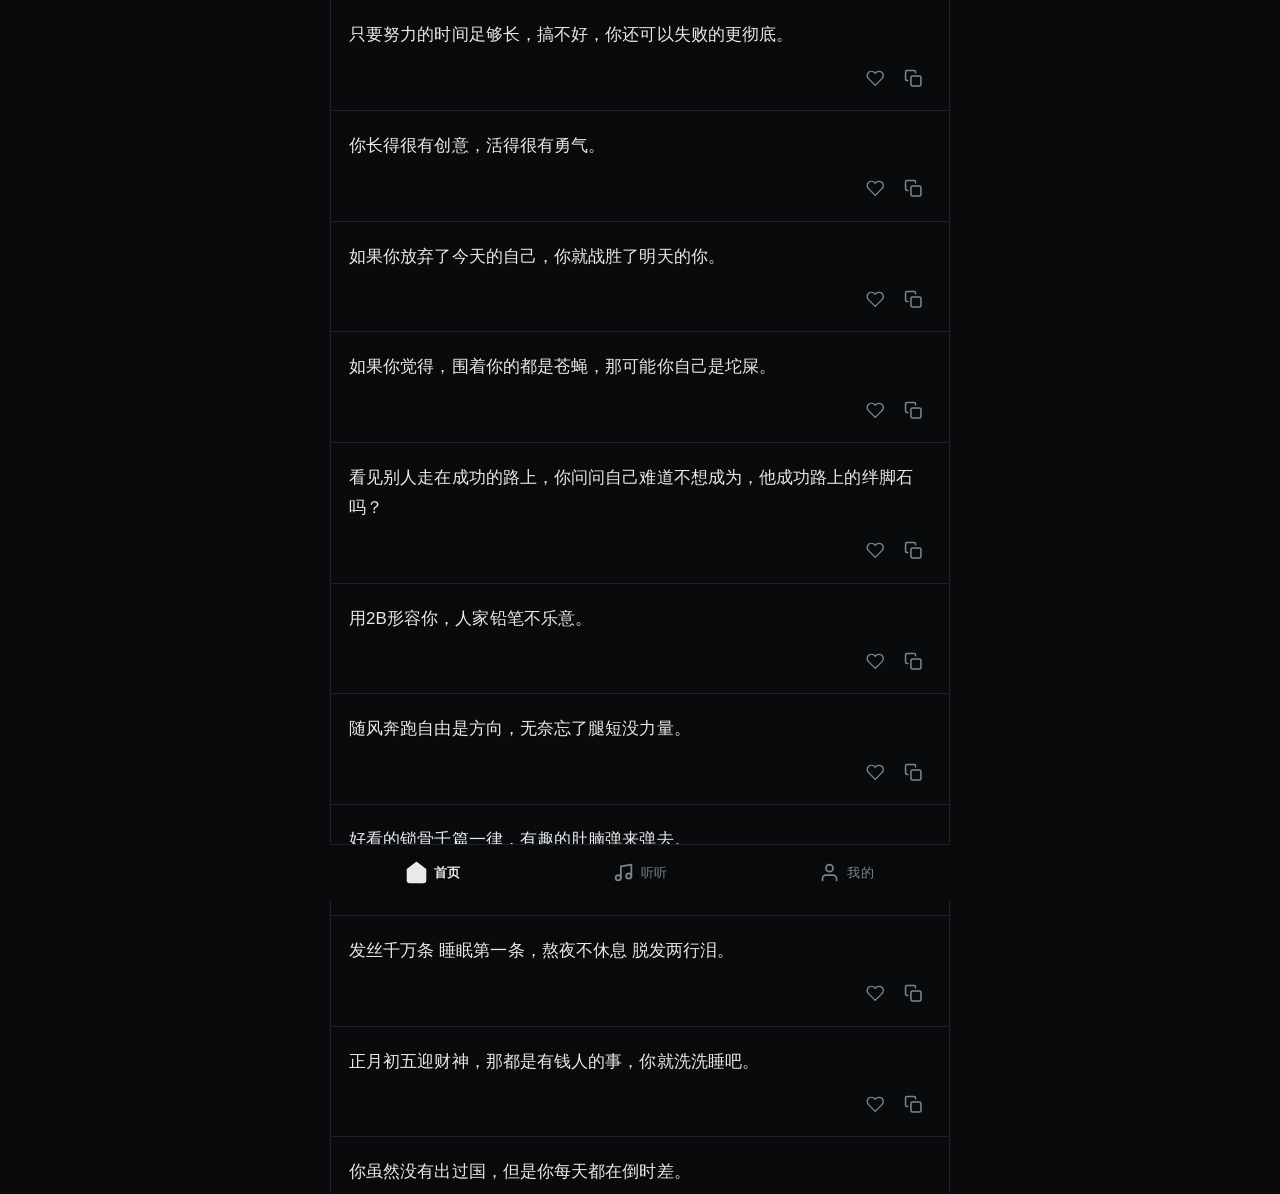
<file: index.html>
<!DOCTYPE html>
<html lang="zh-CN" data-theme="dark">
<head>
  <meta charset="UTF-8">
  <meta name="viewport" content="width=device-width, initial-scale=1.0, maximum-scale=5.0">
  <meta name="theme-color" content="#080a0c">
  <meta name="description" content="刷段子 - 随机搞笑段子信息流">
  <title>精神零食</title>
  <!-- 手写 / 萌趣字体（网络字体，加载失败自动回退到系统楷体/圆体） -->
  <link rel="preconnect" href="https://fonts.googleapis.com" crossorigin>
  <link rel="preconnect" href="https://fonts.gstatic.com" crossorigin>
  <link rel="preload" as="style" href="https://fonts.googleapis.com/css2?family=Ma+Shan+Zheng&family=ZCOOL+KuaiLe&display=swap" onload="this.onload=null;this.rel='stylesheet'">
  <style>
    /* ===== 设计变量：纯白主题（亮色，X 风格） ===== */
    :root {
      --bg: #ffffff;
      --bg-elevated: #ffffff;
      --card-bg: #ffffff;
      --text: #0f1419;
      --text-secondary: #536471;
      --text-tertiary: #97a0ab;
      --accent: #1d9bf0;
      --accent-soft: rgba(29, 155, 240, 0.1);
      --like-color: #f91880;
      --like-soft: rgba(249, 24, 128, 0.1);
      --copy-color: #1d9bf0;
      --copy-soft: rgba(29, 155, 240, 0.1);
      --border: #eff3f4;
      --border-light: #f5f7f8;
      --hairline: #eff3f4;
      --header-bg: rgba(255, 255, 255, 0.85);
      --tab-bg: rgba(255, 255, 255, 0.92);
      --toast-bg: rgba(15, 20, 25, 0.92);
      --toast-text: #ffffff;
      --scroll-btn-bg: #ffffff;
      --scroll-btn-shadow: rgba(15, 20, 25, 0.12);
      --meta-bar-bg: #1d9bf0;
      --joke-font-size: 16.5px;
      --app-font: -apple-system, BlinkMacSystemFont, "Segoe UI", "PingFang SC", "Noto Sans SC", "Microsoft YaHei", Roboto, sans-serif;
      --radius: 0;
      --tab-h: 56px;
      --max-width: 620px;
      --card-px: 18px;
      --ui-font: -apple-system, BlinkMacSystemFont, "Segoe UI", "PingFang SC", "Microsoft YaHei", sans-serif;
      --settings-bg: #f7f9fa;
      --heart-top: #ff91b4;
      --heart-bottom: #f91880;
    }

    /* ===== 深黑主题：低亮度底色、克制的分层与细边线 ===== */
    :root[data-theme="dark"] {
      --bg: #080a0c;
      --bg-elevated: #11151a;
      --card-bg: #080a0c;
      --text: #e7e9ea;
      --text-secondary: #8b98a5;
      --text-tertiary: #788690;
      --accent: #1d9bf0;
      --accent-soft: rgba(29, 155, 240, 0.1);
      --like-color: #f91880;
      --like-soft: rgba(249, 24, 128, 0.1);
      --copy-color: #1d9bf0;
      --copy-soft: rgba(29, 155, 240, 0.1);
      --border: #252c33;
      --border-light: #1b2229;
      --hairline: #1c2228;
      --header-bg: rgba(8, 10, 12, 0.90);
      --tab-bg: rgba(8, 10, 12, 0.96);
      --toast-bg: rgba(231, 233, 234, 0.92);
      --toast-text: #000000;
      --scroll-btn-bg: #11151a;
      --scroll-btn-shadow: rgba(0, 0, 0, 0.5);
      --meta-bar-bg: #1d9bf0;
      --settings-bg: #11151a;
      color-scheme: dark;
    }

    /* ===== 整活主题（幽默风：emoji 图标 + 浮动表情 + 段子梗文案） ===== */
    :root[data-theme="fun"] {
      --bg: #fff6e6;
      --bg-elevated: #fffdf7;
      --card-bg: #fffdf7;
      --text: #2a2019;
      --text-secondary: #8a7866;
      --text-tertiary: #c0ad98;
      --accent: #ff8a3d;
      --accent-soft: rgba(255, 138, 61, 0.12);
      --like-color: #ff5c8a;
      --like-soft: rgba(255, 92, 138, 0.12);
      --copy-color: #3fae8f;
      --copy-soft: rgba(63, 174, 143, 0.12);
      --border: #f0e2cc;
      --border-light: #f7ecd8;
      --hairline: #f2e6d2;
      --header-bg: rgba(255, 246, 230, 0.85);
      --tab-bg: rgba(255, 253, 247, 0.92);
      --toast-bg: rgba(42, 32, 25, 0.92);
      --toast-text: #fffdf7;
      --scroll-btn-bg: #fffdf7;
      --scroll-btn-shadow: rgba(150, 100, 40, 0.16);
      --meta-bar-bg: #ff8a3d;
      --settings-bg: #fffdf7;
    }

    /* ===== 仿真阅读主题（复古黄本子：横线纸 + 红色装订线 + 衬线正文） ===== */
    :root[data-theme="paper"] {
      --bg: #dad5ca;
      --bg-elevated: #f8f4e9;
      --card-bg: transparent;   /* 卡片透明，露出横线纸底 */
      --text: #39372f;
      --text-secondary: #716b5e;
      --text-tertiary: #8d8473;
      --accent: #355874;        /* 蓝黑墨水 */
      --accent-soft: rgba(53, 88, 116, 0.12);
      --like-color: #b03a2e;    /* 老师红笔 */
      --like-soft: rgba(176, 58, 46, 0.12);
      --copy-color: #355874;
      --copy-soft: rgba(53, 88, 116, 0.12);
      --border: #ddd5c3;
      --border-light: #e9e2d3;
      --hairline: rgba(139, 125, 98, 0.18);
      --header-bg: rgba(248, 244, 233, 0.94);
      --tab-bg: rgba(248, 244, 233, 0.97);
      --toast-bg: rgba(58, 51, 38, 0.94);
      --toast-text: #f8f4e9;
      --scroll-btn-bg: #f8f4e9;
      --scroll-btn-shadow: rgba(120, 90, 40, 0.22);
      --meta-bar-bg: #b03a2e;
      --paper-line: rgba(100, 136, 153, 0.19);
      --paper-margin: rgba(175, 99, 91, 0.27);
      --paper-edge: #d9d0bd;
      --paper-rule-height: max(32px, calc(var(--joke-font-size) * 1.85));
      --paper-rule-offset: calc(var(--joke-font-size) * 0.33);
      --paper-spine: linear-gradient(to right, transparent 30px, var(--paper-margin) 30px, var(--paper-margin) 31px, transparent 31px, transparent 34px, var(--paper-margin) 34px, var(--paper-margin) 35px, transparent 35px);
      --paper-rules: repeating-linear-gradient(to bottom, transparent 0,
        transparent calc(var(--paper-rule-height) - var(--paper-rule-offset)),
        var(--paper-line) calc(var(--paper-rule-height) - var(--paper-rule-offset)),
        var(--paper-line) calc(var(--paper-rule-height) - var(--paper-rule-offset) + 1px),
        transparent calc(var(--paper-rule-height) - var(--paper-rule-offset) + 1px),
        transparent var(--paper-rule-height));
      --paper-grain: url("data:image/svg+xml,%3Csvg xmlns='http://www.w3.org/2000/svg' width='150' height='150' viewBox='0 0 150 150'%3E%3Cfilter id='grain'%3E%3CfeTurbulence type='fractalNoise' baseFrequency='.75' numOctaves='3' stitchTiles='stitch'/%3E%3C/filter%3E%3Crect width='100%25' height='100%25' opacity='.035' filter='url(%23grain)'/%3E%3C/svg%3E");
      --settings-bg: #fcf9f1;
      --heart-top: #d37e6c;
      --heart-bottom: #a63c39;
    }

    /* 纸外：旧木桌面 */
    :root[data-theme="paper"] body {
      background: var(--bg);
    }

    /* 一张连续的纸：细横线、淡红双边线与轻微折页，纹理不干扰正文 */
    :root[data-theme="paper"] main {
      background-color: var(--bg-elevated);
      background-image:
        linear-gradient(to right, rgba(128, 111, 79, 0.045), transparent 18px, transparent calc(100% - 8px), rgba(255, 255, 255, 0.26)),
        var(--paper-spine),
        var(--paper-grain),
        var(--paper-rules);
      background-position: 0 0, 0 0, 0 0, 0 env(safe-area-inset-top);
      border-left: 1px solid var(--paper-edge);
      border-right: 1px solid var(--paper-edge);
      box-shadow: -3px 0 10px rgba(64, 55, 36, 0.08), 3px 0 12px rgba(64, 55, 36, 0.07), inset 10px 0 16px -13px rgba(105, 91, 64, 0.28);
    }

    /* 正文写在装订线右侧，卡片不再画分割线 */
    :root[data-theme="paper"] .card {
      padding: var(--paper-rule-height) 22px 0 48px;
      border-bottom: none;
    }
    :root[data-theme="paper"] .card:active {
      background: rgba(120, 90, 40, 0.06);
    }

    /* 纸张主题：行距对齐横线（字体由 --app-font 统一控制，可选手写体） */
    :root[data-theme="paper"] .joke-text {
      line-height: var(--paper-rule-height);
      letter-spacing: 0.025em;
      margin-bottom: 0;
    }
    :root[data-theme="paper"] .card-footer {
      min-height: calc(var(--paper-rule-height) * 2);
    }
    :root[data-theme="paper"] #me-panel {
      background-color: var(--bg-elevated);
      background-image: var(--paper-grain);
    }
    :root[data-theme="paper"] #likes-list {
      background-color: var(--bg-elevated);
      background-image: var(--paper-spine), var(--paper-grain), var(--paper-rules);
    }
    :root[data-theme="dark"] .card {
      padding-top: 20px;
      padding-bottom: 14px;
    }
    :root[data-theme="dark"] .joke-text {
      line-height: 1.75;
    }

    /* ===== Reset ===== */
    * { margin: 0; padding: 0; box-sizing: border-box; }
    * { -webkit-tap-highlight-color: transparent; }

    html { scroll-behavior: smooth; }

    body {
      font-family: var(--app-font);
      background: var(--bg);
      color: var(--text);
      line-height: 1.5;
      overflow-x: hidden;
      -webkit-font-smoothing: antialiased;
      -moz-osx-font-smoothing: grayscale;
      letter-spacing: 0.01em;
      padding-bottom: calc(var(--tab-h) + env(safe-area-inset-bottom));
    }

    button {
      font-family: inherit;
      cursor: pointer;
      border: none;
      background: none;
      color: inherit;
    }
    button:focus-visible, summary:focus-visible, input:focus-visible {
      outline: 2px solid var(--accent);
      outline-offset: 3px;
    }

    ::selection {
      background: var(--accent-soft);
    }

    /* 顶部栏已整体移除：页面除底部 Tab 外全部为内容区域 */

    /* 字号 / 主题控件（位于「我的」页） */
    .font-controls {
      display: flex;
      align-items: center;
      gap: 3px;
      background: var(--bg);
      border: 1px solid var(--border);
      border-radius: 10px;
      padding: 3px;
    }

    .font-btn {
      width: 38px;
      height: 38px;
      border-radius: 7px;
      display: flex;
      align-items: center;
      justify-content: center;
      color: var(--text-secondary);
      font-weight: 600;
      transition: background 0.15s, transform 0.1s;
    }

    .font-btn:hover {
      background: var(--accent-soft);
      color: var(--accent);
    }

    .font-btn:active {
      transform: scale(0.88);
    }

    .font-btn.small { font-size: 12px; }
    .font-btn.large { font-size: 16px; }
    .font-btn:disabled { opacity: 0.32; cursor: default; transform: none; background: none; }
    .font-btn.small, .font-btn.large { font-family: var(--ui-font); font-size: 18px; font-weight: 400; }

    .font-value {
      min-width: 26px;
      text-align: center;
      font-size: 12px;
      font-weight: 600;
      color: var(--text-tertiary);
      font-variant-numeric: tabular-nums;
      line-height: 1;
    }

    /* 字号实时预览：样字按当前字号真实渲染 */
    .font-preview {
      min-width: 34px;
      text-align: center;
      display: inline-flex;
      flex-direction: column;
      align-items: center;
      justify-content: center;
      line-height: 1.05;
      color: var(--text);
      transition: font-size 0.1s ease;
      user-select: none;
    }
    .font-preview .fp-char { line-height: 1.1; }

    /* 字体选项行：名称用自身字体渲染，所见即所得 */
    .font-opt { width: 100%; }
    .font-opt .fo-sample {
      margin-left: auto;
      font-size: 17px;
      color: var(--text-secondary);
      max-width: 52%;
      overflow: hidden;
      white-space: nowrap;
      text-overflow: ellipsis;
    }
    .font-opt.active .fo-sample { color: var(--text); }
    .font-opt .me-check { margin-left: 10px; }

    /* 主题色板 */
    .accent-opts {
      display: flex;
      align-items: center;
      gap: 16px;
      padding: 10px var(--card-px) 16px;
    }
    .accent-opt {
      position: relative;
      width: 30px;
      height: 30px;
      border-radius: 50%;
      border: 1px solid var(--border);
      flex: none;
      transition: transform 0.12s;
      cursor: pointer;
    }
    .accent-opt:active { transform: scale(0.9); }
    .accent-opt.active::after {
      content: '';
      position: absolute;
      inset: -5px;
      border-radius: 50%;
      border: 2px solid var(--text);
    }
    .accent-opt.auto-opt {
      background: conic-gradient(#1d9bf0 0 30%, #ff8a3d 30% 55%, #17bf63 55% 80%, #794bc4 80% 100%);
    }
    /* 自定义取色器：外观与色板一致，点开系统选色 */
    .accent-custom {
      position: relative;
      width: 30px;
      height: 30px;
      border-radius: 50%;
      overflow: hidden;
      border: 1px dashed var(--text-tertiary);
      background: var(--accent);
      flex: none;
      padding: 0;
    }
    .accent-custom.active {
      box-shadow: 0 0 0 2px var(--bg), 0 0 0 4px var(--text);
    }
    .accent-custom input[type="color"] {
      position: absolute;
      inset: -6px;
      width: calc(100% + 12px);
      height: calc(100% + 12px);
      border: 0;
      padding: 0;
      background: none;
      cursor: pointer;
      opacity: 0;
    }
    .accent-custom::before {
      content: '';
      position: absolute;
      inset: 0;
      margin: auto;
      width: 12px;
      height: 12px;
      border-radius: 50%;
      background: #fff;
      opacity: 0.92;
      pointer-events: none;
    }

    /* ===== 主内容区：铺满全屏，仅预留底部 Tab 高度 ===== */
    main {
      max-width: var(--max-width);
      margin: 0 auto;
      min-height: calc(100vh - var(--tab-h));
      position: relative;
      z-index: 1;
      border-left: 1px solid var(--hairline);
      border-right: 1px solid var(--hairline);
    }

    .view {
      display: none;
      /* 顶部安全区（刘海屏状态栏）：内容不被遮挡 */
      padding-top: env(safe-area-inset-top);
    }

    .view.active {
      display: block;
    }

    /* ===== 段子项（X 风格：无缝分隔线，非卡片） ===== */
    .card {
      padding: 16px var(--card-px);
      border-bottom: 1px solid var(--hairline);
      transition: background 0.15s;
      animation: cardEnter 0.35s ease-out both;
    }

    .card:active {
      background: var(--bg);
    }

    @keyframes cardEnter {
      from { opacity: 0; transform: translateY(8px); }
      to { opacity: 1; transform: translateY(0); }
    }

    @media (prefers-reduced-motion: reduce) {
      .card { animation: none; }
    }

    .joke-text {
      font-size: var(--joke-font-size);
      line-height: 1.65;
      color: var(--text);
      word-break: break-word;
      white-space: pre-wrap;
      margin-bottom: 10px;
      letter-spacing: 0.005em;
    }

    .card-footer {
      display: flex;
      align-items: center;
      gap: 6px;
    }

    .joke-meta {
      font-size: 12px;
      color: var(--text-tertiary);
      flex-shrink: 0;
      letter-spacing: 0.02em;
      margin-right: auto;
    }

    .actions {
      display: flex;
      gap: 2px;
      margin-left: auto;
    }

    /* X 风格：圆形图标按钮，hover 带色彩背景 */
    .action-btn {
      display: flex;
      align-items: center;
      justify-content: center;
      width: 36px;
      height: 36px;
      border-radius: 50%;
      color: var(--text-tertiary);
      transition: color 0.15s, background 0.15s, transform 0.1s;
      position: relative;
    }

    .action-btn:hover {
      background: var(--copy-soft);
      color: var(--copy-color);
    }

    .action-btn:active {
      transform: scale(0.88);
    }

    .action-btn svg, .action-btn .emoji {
      width: 18.5px;
      height: 18.5px;
      flex-shrink: 0;
    }

    /* 正经主题：SVG 心形图标 */
    .action-btn.like-btn:hover {
      background: var(--like-soft);
      color: var(--like-color);
    }
    .action-btn.like-btn.active {
      color: var(--like-color);
    }
    /* 整活主题：emoji 图标 */
    .action-btn .emoji {
      font-size: 16px;
      line-height: 1;
      display: flex;
      align-items: center;
      justify-content: center;
    }
    .like-btn .emoji { filter: grayscale(1) opacity(0.5); transition: filter 0.2s, transform 0.2s; }
    .like-btn.active .emoji { filter: grayscale(0); }
    .like-btn:active .emoji { transform: scale(0.8); }
    .copy-btn .emoji { filter: grayscale(1) opacity(0.5); transition: filter 0.2s, transform 0.2s; }
    .copy-btn:hover .emoji { filter: grayscale(0) opacity(0.8); }
    .copy-btn:active .emoji { filter: grayscale(0); transform: scale(1.2); }

    /* 主题切换时重建的卡片不重放入场动画 */
    .card.no-anim { animation: none !important; }

    /* 只在主动点赞时回弹，恢复喜欢或换肤不会重播。 */
    .like-btn, .ap-like { position: relative; isolation: isolate; overflow: visible; }
    .heart-icon { overflow: visible; transform-origin: center; }
    .like-btn .heart-icon, .ap-like .heart-icon { fill: none; stroke: none; }
    .heart-outline { fill: none; stroke: currentColor; stroke-width: 1.75; transition: opacity 180ms; }
    .heart-fill-window { transform: translateY(24px); transition: transform 260ms cubic-bezier(.22, 1, .36, 1); }
    .like-btn.active .heart-fill-window, .ap-like.active .heart-fill-window {
      transform: translateY(0); transition-duration: 320ms; transition-delay: 65ms;
    }
    .like-btn.active .heart-outline, .ap-like.active .heart-outline { opacity: 0; transition-delay: 260ms; }
    .like-burst { position: absolute; width: 58px; height: 58px; left: 50%; top: 50%; transform: translate(-50%, -50%); pointer-events: none; z-index: -1; }
    .like-ring { position: absolute; width: 22px; height: 22px; left: 18px; top: 18px; border: 1px solid var(--like-color); border-radius: 50%; opacity: 0; }
    .like-speck { position: absolute; left: 29px; top: 29px; border-radius: 50%; opacity: 0; }
    @media (prefers-reduced-motion: reduce) {
      .like-burst { display: none; }
      .heart-fill-window, .heart-outline, .like-btn .emoji { transition: none !important; }
    }

    /* ===== 加载与错误状态 ===== */
    .state-card {
      text-align: center;
      padding: 36px 20px;
      color: var(--text-tertiary);
    }

    .spinner {
      width: 24px;
      height: 24px;
      border: 2.5px solid var(--border);
      border-top-color: var(--accent);
      border-radius: 50%;
      animation: spin 0.7s linear infinite;
      margin: 0 auto 10px;
    }

    @keyframes spin {
      to { transform: rotate(360deg); }
    }

    .state-card p {
      font-size: 13px;
    }

    .error-state .retry-btn {
      margin-top: 14px;
      padding: 8px 24px;
      border-radius: 18px;
      background: var(--accent);
      color: #fff;
      font-size: 13px;
      font-weight: 600;
      transition: transform 0.1s;
    }

    .error-state .retry-btn:active {
      transform: scale(0.95);
    }

    /* ===== 空状态 ===== */
    .empty-state {
      text-align: center;
      padding: 90px 24px 60px;
      color: var(--text-tertiary);
    }

    .empty-state svg {
      width: 52px;
      height: 52px;
      margin-bottom: 14px;
      color: var(--text-tertiary);
      opacity: 0.5;
    }

    .empty-state p {
      font-size: 15px;
      margin-bottom: 6px;
      color: var(--text-secondary);
    }

    .empty-state .hint {
      font-size: 13px;
      color: var(--text-tertiary);
    }

    /* ===== 「我的」页 ===== */
    #me-panel { font-family: var(--ui-font); padding: 0 0 12px; }
    .me-heading { padding: 24px 18px 3px; font-size: 24px; font-weight: 700; letter-spacing: -.02em; }
    .me-caption { padding: 2px 18px 8px; font-size: 12px; color: var(--text-secondary); }
    .me-group {
      margin: 12px 14px;
      border: 1px solid var(--border);
      border-radius: 12px;
      background: var(--settings-bg);
      overflow: hidden;
    }

    .me-group-title {
      padding: 16px 16px 8px;
      font-size: 12px;
      font-weight: 600;
      color: var(--text-secondary);
      letter-spacing: 0.03em;
    }

    .me-row {
      width: 100%;
      display: flex;
      align-items: center;
      gap: 12px;
      padding: 13px 16px;
      min-height: 56px;
      text-align: left;
      font-size: 15px;
      color: var(--text);
      transition: background 0.15s;
    }

    .me-row + .me-row { border-top: 1px solid var(--hairline); }
    .me-row.active { background: var(--accent-soft); }
    .me-row.tap:hover { background: var(--accent-soft); }

    .me-row.tap:active {
      background: var(--accent-soft);
    }

    .me-ico {
      width: 22px;
      height: 22px;
      flex: none;
      display: flex;
      align-items: center;
      justify-content: center;
      color: var(--text-secondary);
    }
    .me-ico svg { width: 19px; height: 19px; }
    .me-ico .emoji { font-size: 18px; line-height: 1; }

    .me-label {
      font-size: 15px;
      color: var(--text);
      white-space: nowrap;
    }

    .me-side {
      margin-left: auto;
      display: flex;
      align-items: center;
      gap: 6px;
      font-size: 13.5px;
      color: var(--text-secondary);
    }

    .me-badge {
      font-variant-numeric: tabular-nums;
      color: var(--text-secondary);
    }

    .me-chevron {
      width: 16px;
      height: 16px;
      color: var(--text-tertiary);
      flex: none;
    }
    .me-chevron svg { width: 16px; height: 16px; }

    .me-check {
      margin-left: auto;
      color: var(--accent);
      font-weight: 700;
      font-size: 14px;
      visibility: hidden;
    }
    .me-row.active .me-check { visibility: visible; }
    .me-row .me-check { font-size: 0; width: 18px; height: 18px; flex: none; border: 1.5px solid var(--text-tertiary); border-radius: 50%; visibility: visible; position: relative; }
    .me-row.active .me-check { background: var(--accent); border-color: var(--accent); }
    .me-row.active .me-check::after { content: ''; position: absolute; left: 4px; top: 3px; width: 5px; height: 8px; border: solid #fff; border-width: 0 1.5px 1.5px 0; transform: rotate(45deg); }
    .me-details { border-top: 1px solid var(--hairline); }
    .me-details summary { list-style: none; cursor: pointer; }
    .me-details summary::-webkit-details-marker { display: none; }
    .me-details[open] summary { border-bottom: 1px solid var(--hairline); }
    .me-details[open] .me-chevron { transform: rotate(90deg); }
    .me-details .me-chevron { transition: transform 180ms; }
    #font-opts .font-opt { min-height: 52px; }
    #font-current { max-width: 108px; overflow: hidden; text-overflow: ellipsis; white-space: nowrap; }
    .font-preview .fp-char { font-family: var(--app-font); }

    /* 主题选择：四枚色板直选 */
    .theme-opts {
      display: grid;
      grid-template-columns: repeat(4, minmax(0, 1fr));
      gap: 8px;
      padding: 6px 12px 14px;
    }
    .theme-opt {
      display: flex;
      flex-direction: column;
      align-items: center;
      gap: 6px;
      font-size: 12px;
      color: var(--text-secondary);
      border: 1px solid var(--border);
      border-radius: 8px;
      padding: 7px 5px;
      transition: color 0.15s, border-color 0.15s, background 0.15s;
    }
    .theme-opt .theme-dot {
      width: 100%;
      height: 34px;
      border-radius: 4px;
      background: var(--dot-bg, #fff);
      border: 1px solid var(--border);
      position: relative;
      overflow: hidden;
      transition: box-shadow 0.15s, transform 0.12s;
    }
    .theme-opt:active .theme-dot { transform: scale(0.9); }
    .theme-opt.active { color: var(--accent); font-weight: 600; border-color: var(--accent); background: var(--accent-soft); }
    .theme-dot::after { content: ''; position: absolute; left: 8px; right: 8px; top: 10px; height: 1px; background: #93a2ac; box-shadow: 0 6px #93a2ac, 0 12px #93a2ac; opacity: .55; }
    .theme-opt[data-theme="paper"] .theme-dot { background: repeating-linear-gradient(to bottom, #f8f4e9 0 8px, #cbd6d8 8px 9px); }
    .theme-opt[data-theme="paper"] .theme-dot::before { content: ''; position: absolute; inset: 0 auto 0 7px; border-left: 1px solid #c69a96; }
    .accent-opts { display: grid; grid-template-columns: repeat(7, minmax(0, 1fr)); gap: 4px; padding: 12px 14px 18px; }
    .accent-opt { width: 28px; height: 28px; justify-self: center; }
    .accent-opt::before { content: ''; position: absolute; inset: -7px; border-radius: 50%; }
    .accent-opt.active::after { inset: -4px; border-width: 1.5px; }
    .accent-custom { width: 28px; height: 28px; justify-self: center; overflow: visible; }
    .accent-custom input[type="color"] { inset: -7px; width: 42px; height: 42px; border-radius: 50%; }

    /* 喜欢子页面：吸顶头部（返回 + 标题 + 清空 + 分类筛选） */
    .likes-head {
      position: sticky;
      top: 0;
      z-index: 20;
      background: var(--header-bg);
      backdrop-filter: saturate(180%) blur(16px);
      -webkit-backdrop-filter: saturate(180%) blur(16px);
      border-bottom: 1px solid var(--hairline);
      padding-top: env(safe-area-inset-top);
    }
    /* 喜欢子页面打开时，view 的安全区留白交给吸顶头部，避免双重留白 */
    #me-view.likes-open { padding-top: 0; }

    .likes-topbar {
      display: flex;
      align-items: center;
      gap: 6px;
      padding: 7px 10px 7px 6px;
    }

    /* 分类筛选胶囊条 */
    .likes-filter {
      display: flex;
      gap: 8px;
      padding: 2px 14px 10px;
      overflow-x: auto;
      scrollbar-width: none;
      -webkit-overflow-scrolling: touch;
    }
    .likes-filter::-webkit-scrollbar { display: none; }
    .lf-chip {
      flex: none;
      display: inline-flex;
      align-items: center;
      gap: 5px;
      padding: 6px 14px;
      border-radius: 16px;
      border: 1px solid var(--border);
      background: none;
      font-size: 13.5px;
      line-height: 1.2;
      color: var(--text-secondary);
      white-space: nowrap;
      transition: background 0.15s, color 0.15s, border-color 0.15s, transform 0.1s;
    }
    .lf-chip .lf-num {
      font-size: 12px;
      color: var(--text-tertiary);
      font-variant-numeric: tabular-nums;
    }
    .lf-chip.active {
      color: var(--accent);
      border-color: var(--accent);
      background: var(--accent-soft);
      font-weight: 600;
    }
    .lf-chip.active .lf-num { color: var(--accent); }
    .lf-chip:active { transform: scale(0.95); }
    .me-back {
      width: 38px;
      height: 38px;
      flex: none;
      border-radius: 50%;
      display: flex;
      align-items: center;
      justify-content: center;
      color: var(--text-secondary);
      transition: background 0.15s;
    }
    .me-back:active { background: var(--accent-soft); }
    .me-back svg { width: 21px; height: 21px; }
    .likes-top-title {
      font-size: 16px;
      font-weight: 700;
      white-space: nowrap;
    }







    /* 面板切换：我的菜单 ⇄ 喜欢列表 */
    .me-subview { display: none; }
    #me-view.likes-open #me-panel { display: none; }
    #me-view.likes-open #likes-panel { display: block; }

    /* ===== 底部 Tab 栏 ===== */
    #tab-bar {
      position: fixed;
      bottom: 0;
      left: 0;
      right: 0;
      z-index: 100;
      height: var(--tab-h);
      padding-bottom: env(safe-area-inset-bottom);
      background: var(--tab-bg);
      backdrop-filter: saturate(180%) blur(16px);
      -webkit-backdrop-filter: saturate(180%) blur(16px);
      border-top: 1px solid var(--hairline);
      display: flex;
      max-width: var(--max-width);
      margin: 0 auto;
    }

    .tab {
      flex: 1;
      display: flex;
      align-items: center;
      justify-content: center;
      gap: 7px;
      color: var(--text-tertiary);
      font-size: 13px;
      font-weight: 500;
      transition: color 0.15s;
      letter-spacing: 0.02em;
    }

    .tab .tab-icon {
      width: 21px;
      height: 21px;
      font-size: 18px;
      transition: transform 0.15s;
      display: flex;
      align-items: center;
      justify-content: center;
    }
    .tab .tab-icon > svg { width: 21px; height: 21px; }
    .tab .tab-label { white-space: nowrap; }
    .tab.active .tab-icon { transform: scale(1.12); }

    .tab:hover {
      color: var(--accent);
    }

    .tab.active {
      color: var(--text);
      font-weight: 600;
    }

    .tab.active .tab-icon svg {
      stroke: var(--text);
      fill: var(--text);
    }

    /* ===== 听听页：音频卡片（X 风格时间线） ===== */
    .audio-card {
      display: flex;
      gap: 12px;
      padding: 16px var(--card-px);
      border-bottom: 1px solid var(--hairline);
      transition: background 0.15s;
      animation: cardEnter 0.35s ease-out both;
    }
    .audio-card:active {
      background: var(--bg);
    }
    .au-avatar {
      width: 42px;
      height: 42px;
      border-radius: 50%;
      object-fit: cover;
      flex: none;
      background: var(--border);
      border: 1px solid var(--border);
    }
    .au-main {
      flex: 1;
      min-width: 0;
    }
    .au-head {
      display: flex;
      align-items: center;
      gap: 6px;
      flex-wrap: wrap;
      font-size: 14px;
      line-height: 1.35;
    }
    .au-name {
      font-weight: 700;
      color: var(--text);
      max-width: 100%;
      overflow: hidden;
      text-overflow: ellipsis;
      white-space: nowrap;
    }
    .au-gender {
      font-size: 12px;
      line-height: 1;
    }
    .au-gender.female { color: #e0578a; }
    .au-gender.male { color: #3f86d4; }
    .au-dot {
      color: var(--text-tertiary);
      font-size: 12px;
    }
    .au-time {
      color: var(--text-tertiary);
      font-size: 12.5px;
    }
    .au-song {
      margin-top: 3px;
      font-size: 14.5px;
      color: var(--text);
      line-height: 1.45;
    }
    .au-song .singer {
      color: var(--text-secondary);
      font-size: 13px;
      font-weight: 400;
    }
    .au-lyrics {
      margin: 9px 0 11px;
      padding: 9px 12px;
      background: var(--accent-soft);
      border-left: 3px solid var(--accent);
      border-radius: 0 8px 8px 0;
    }
    .au-lyrics .lyr-line {
      display: block;
      font-size: 13.5px;
      line-height: 1.85;
      color: var(--text-secondary);
      letter-spacing: 0.01em;
    }
    .au-player {
      display: flex;
      align-items: center;
      gap: 10px;
    }
    .ap-play {
      width: 40px;
      height: 40px;
      flex: none;
      border-radius: 50%;
      background: var(--accent);
      color: #fff;
      display: flex;
      align-items: center;
      justify-content: center;
      transition: transform 0.12s, opacity 0.12s;
    }
    .ap-play:active { transform: scale(0.92); }
    .ap-play svg { width: 18px; height: 18px; fill: currentColor; }
    .ap-play .ic-pause { display: none; }
    .audio-card.playing .ap-play .ic-play { display: none; }
    .audio-card.playing .ap-play .ic-pause { display: block; }
    .audio-card.buffering .ap-play svg { opacity: 0.55; }
    .ap-mid {
      flex: 1;
      min-width: 0;
    }
    .ap-range {
      -webkit-appearance: none;
      appearance: none;
      width: 100%;
      height: 18px;
      margin: 0;
      background: transparent;
      cursor: pointer;
      display: block;
    }
    .ap-range::-webkit-slider-runnable-track {
      height: 3px;
      border-radius: 2px;
      background: linear-gradient(to right,
        var(--accent) 0%, var(--accent) var(--p, 0%),
        var(--border) var(--p, 0%), var(--border) 100%);
    }
    .ap-range::-webkit-slider-thumb {
      -webkit-appearance: none;
      width: 13px;
      height: 13px;
      border-radius: 50%;
      background: var(--accent);
      margin-top: -5px;
      box-shadow: 0 0 0 3px var(--accent-soft);
    }
    .ap-range::-moz-range-track {
      height: 3px;
      border-radius: 2px;
      background: var(--border);
    }
    .ap-range::-moz-range-progress {
      height: 3px;
      border-radius: 2px;
      background: var(--accent);
    }
    .ap-range::-moz-range-thumb {
      width: 13px;
      height: 13px;
      border: none;
      border-radius: 50%;
      background: var(--accent);
      box-shadow: 0 0 0 3px var(--accent-soft);
    }
    .ap-times {
      display: flex;
      justify-content: space-between;
      font-size: 11px;
      color: var(--text-tertiary);
      font-variant-numeric: tabular-nums;
      margin-top: 1px;
    }
    .ap-times .t-error { color: var(--like-color); }
    .ap-foot {
      margin-top: 8px;
      display: flex;
      align-items: center;
      gap: 16px;
      font-size: 12.5px;
      color: var(--text-secondary);
    }
    .ap-stat {
      display: inline-flex;
      align-items: center;
      gap: 5px;
    }
    .ap-stat svg {
      width: 15px;
      height: 15px;
    }
    .ap-like {
      margin-left: auto;
      display: inline-flex;
      align-items: center;
      color: var(--text-tertiary);
      padding: 4px;
      border-radius: 50%;
      transition: color 0.15s, transform 0.12s;
    }
    .ap-like svg {
      width: 17px;
      height: 17px;
      fill: none;
      stroke: currentColor;
      transition: fill 0.15s;
    }
    .ap-like:active { transform: scale(0.85); }
    .ap-like:hover { color: var(--like-color); }
    .ap-like.active {
      color: var(--like-color);
    }
    .ap-like .heart-icon { width: 18.5px; height: 18.5px; }

    /* 纸张主题：音频卡横线对齐 + 歌词块更像贴在本子上的剪报 */
    :root[data-theme="paper"] .audio-card {
      padding-left: 42px;
      padding-right: 22px;
      border-bottom: none;
    }
    /* ===== 回到顶部浮动按钮 ===== */
    .scroll-top-btn {
      position: fixed;
      bottom: calc(var(--tab-h) + 14px + env(safe-area-inset-bottom));
      right: 16px;
      z-index: 90;
      width: 42px;
      height: 42px;
      border-radius: 50%;
      background: var(--scroll-btn-bg);
      box-shadow: 0 2px 12px var(--scroll-btn-shadow), 0 0 0 1px var(--hairline);
      display: flex;
      align-items: center;
      justify-content: center;
      color: var(--accent);
      opacity: 0;
      visibility: hidden;
      transform: translateY(10px);
      transition: all 0.25s cubic-bezier(0.34, 1.56, 0.64, 1);
    }

    .scroll-top-btn.show {
      opacity: 1;
      visibility: visible;
      transform: translateY(0);
    }

    .scroll-top-btn:hover {
      background: var(--accent-soft);
      transform: translateY(-2px);
    }

    .scroll-top-btn:active {
      transform: scale(0.9);
    }

    .scroll-icon {
      display: flex;
      align-items: center;
      justify-content: center;
      font-size: 17px;
    }
    .scroll-icon > svg {
      width: 19px;
      height: 19px;
    }

    /* ===== Toast 提示 ===== */
    .toast {
      position: fixed;
      bottom: calc(var(--tab-h) + 20px + env(safe-area-inset-bottom));
      left: 50%;
      transform: translateX(-50%) translateY(16px);
      z-index: 200;
      background: var(--toast-bg);
      backdrop-filter: blur(8px);
      -webkit-backdrop-filter: blur(8px);
      color: var(--toast-text);
      padding: 9px 20px;
      border-radius: 18px;
      font-size: 13.5px;
      font-weight: 500;
      white-space: nowrap;
      opacity: 0;
      visibility: hidden;
      transition: all 0.25s cubic-bezier(0.34, 1.56, 0.64, 1);
      pointer-events: none;
      letter-spacing: 0.02em;
    }

    .toast.show {
      opacity: 1;
      visibility: visible;
      transform: translateX(-50%) translateY(0);
    }

    /* ===== 响应式：桌面端优化 ===== */
    @media (min-width: 641px) {
      body {
        background: var(--bg);
      }
      .scroll-top-btn {
        right: calc(50% - var(--max-width) / 2 + 16px);
      }
    }

    /* ===== 响应式：小屏手机 ===== */
    @media (max-width: 380px) {
      :root {
        --card-px: 14px;
        --joke-font-size: 16px;
      }
      .tab {
        font-size: 12px;
        gap: 5px;
      }
      .tab .tab-icon {
        font-size: 16px;
      }
      .tab .tab-icon > svg {
        width: 19px;
        height: 19px;
      }
    }

    @media (max-width: 320px) {
      .tab .tab-label {
        display: none;
      }
    }
  </style>
    <link rel="canonical" href="https://yule.kanglimin.com/" />

    <link rel="icon" type="image/png" sizes="32x32" href="./icons/site-8303749fd497-32.png" />
    <link rel="icon" type="image/png" sizes="192x192" href="./icons/site-8303749fd497-192.png" />
    <link rel="apple-touch-icon" sizes="180x180" href="./icons/site-8303749fd497-180.png" />
    <link rel="manifest" href="./manifest.webmanifest?v=8303749fd497" />
    <meta name="application-name" content="精神零食" />
    <meta name="apple-mobile-web-app-title" content="精神零食" />
    <meta name="apple-mobile-web-app-capable" content="yes" />
    <meta name="mobile-web-app-capable" content="yes" />
  <link rel="stylesheet" href="reading-cards.css">
  <link rel="stylesheet" href="discovery.css">
  <link rel="stylesheet" href="resource-search.css">
</head>
<body>

  <!-- 主内容区（无顶部栏，内容铺满至屏幕顶端；底部仅 Tab 栏） -->
  <main>
    <!-- 首页信息流 -->
    <section id="feed-view" class="view active">
      <div id="feed-list"></div>
      <div id="feed-sentinel" style="height: 1px;"></div>
    </section>

    <!-- 我的：设置入口 + 喜欢子页面 -->
    <section id="me-view" class="view">
      <!-- 菜单面板 -->
      <div id="me-panel">
        <h1 class="me-heading">我的</h1>
        <p class="me-caption">喜欢的内容，舒服地读。</p>
        <div class="me-group">
          <button class="me-row tap" id="me-open-likes" type="button">
            <span class="me-ico" id="me-likes-icon"></span>
            <span class="me-label" id="me-likes-label">我的喜欢</span>
            <span class="me-side">
              <span class="me-badge" id="me-likes-count">0</span>
              <span class="me-chevron"><svg viewBox="0 0 24 24" fill="none" stroke="currentColor" stroke-width="2" stroke-linecap="round" stroke-linejoin="round"><polyline points="9 18 15 12 9 6"/></svg></span>
            </span>
          </button>
        </div>

        <div class="me-group">
          <div class="me-group-title" id="me-cat-title">内容分类</div>
          <button class="me-row tap me-cat" type="button" data-category="duanzi">
            <span class="me-ico"><svg viewBox="0 0 24 24" fill="none" stroke="currentColor" stroke-width="2" stroke-linecap="round" stroke-linejoin="round"><circle cx="12" cy="12" r="10"/><path d="M8 14s1.5 2 4 2 4-2 4-2"/><line x1="9" y1="9" x2="9.01" y2="9"/><line x1="15" y1="9" x2="15.01" y2="9"/></svg></span>
            <span class="me-label">搞笑段子</span>
            <span class="me-check">✓</span>
          </button>
          <button class="me-row tap me-cat" type="button" data-category="dad-joke">
            <span class="me-ico"><svg viewBox="0 0 24 24" fill="none" stroke="currentColor" stroke-width="2" stroke-linecap="round" stroke-linejoin="round"><line x1="12" y1="2" x2="12" y2="22"/><line x1="4.2" y1="6.1" x2="19.8" y2="17.9"/><line x1="19.8" y1="6.1" x2="4.2" y2="17.9"/></svg></span>
            <span class="me-label">冷笑话</span>
            <span class="me-check">✓</span>
          </button>
          <button class="me-row tap me-cat" type="button" data-category="hitokoto">
            <span class="me-ico"><svg viewBox="0 0 24 24" fill="none" stroke="currentColor" stroke-width="2" stroke-linecap="round" stroke-linejoin="round"><path d="M21 11.5a8.38 8.38 0 0 1-.9 3.8 8.5 8.5 0 0 1-7.6 4.7 8.38 8.38 0 0 1-3.8-.9L3 21l1.9-5.7a8.38 8.38 0 0 1-.9-3.8 8.5 8.5 0 0 1 4.7-7.6 8.38 8.38 0 0 1 3.8-.9h.5a8.48 8.48 0 0 1 8 8v.5z"/></svg></span>
            <span class="me-label">一言</span>
            <span class="me-check">✓</span>
          </button>
        </div>

        <div class="me-group">
          <div class="me-group-title">阅读与思考</div>
          <button class="me-row tap me-cat" type="button" data-category="riddle">
            <span class="me-ico"><svg viewBox="0 0 24 24" fill="none" stroke="currentColor" stroke-width="2" stroke-linecap="round" stroke-linejoin="round"><circle cx="12" cy="12" r="9"/><path d="M9.5 9a2.5 2.5 0 1 1 4 2c-1 .6-1.5 1-1.5 2"/><path d="M12 17h.01"/></svg></span>
            <span class="me-label">猜一猜</span><span class="me-check">✓</span>
          </button>
          <button class="me-row tap me-cat" type="button" data-category="reading">
            <span class="me-ico"><svg viewBox="0 0 24 24" fill="none" stroke="currentColor" stroke-width="2" stroke-linecap="round" stroke-linejoin="round"><path d="M12 5v15M3 4c3-1 6-1 9 1 3-2 6-2 9-1v15c-3-1-6-1-9 1-3-2-6-2-9-1z"/></svg></span>
            <span class="me-label">精选短读</span><span class="me-check">✓</span>
          </button>
          <button class="me-row tap" id="me-find-book" type="button" aria-label="找一本书">
            <span class="me-ico"><svg viewBox="0 0 24 24" fill="none" stroke="currentColor" stroke-width="2" stroke-linecap="round"><circle cx="10" cy="10" r="6"/><path d="m15 15 6 6"/></svg></span>
            <span class="me-label">找一本书</span><span class="me-chevron" aria-hidden="true">›</span>
          </button>
        </div>

        <div class="me-group">
          <div class="me-group-title">资源搜索</div>
          <button class="me-row tap" id="me-pansou" type="button" aria-label="PanSou 盘搜">
            <span class="me-ico"><svg viewBox="0 0 24 24" fill="none" stroke="currentColor" stroke-width="2" stroke-linecap="round"><circle cx="10" cy="10" r="6"/><path d="m15 15 6 6"/></svg></span>
            <span class="me-label">PanSou 盘搜</span><span class="me-chevron" aria-hidden="true">›</span>
          </button>
          <button class="me-row tap" id="me-pansearch" type="button" aria-label="PanSearch 网盘搜索">
            <span class="me-ico"><svg viewBox="0 0 24 24" fill="none" stroke="currentColor" stroke-width="2" stroke-linecap="round" stroke-linejoin="round"><path d="M13 5H5v14h14v-8M14 3h7v7M10 14 21 3"/></svg></span>
            <span class="me-label">PanSearch 网盘搜索</span><span class="me-chevron" aria-hidden="true">↗</span>
          </button>
        </div>

        <div class="me-group">
          <div class="me-group-title" id="me-display-title">显示设置</div>
          <div class="me-row">
            <span class="me-label" id="me-font-title">字号</span>
            <span class="me-side">
              <span class="font-controls">
                <button class="font-btn small" id="font-decrease" type="button" title="缩小字体" aria-label="缩小字体">−</button>
                <span class="font-preview" id="font-preview"><span class="fp-char" id="fp-char" style="font-size:17px;">笑</span><span class="font-value" id="font-value">17</span></span>
                <button class="font-btn large" id="font-increase" type="button" title="放大字体" aria-label="放大字体">+</button>
              </span>
            </span>
          </div>

          <details class="me-details">
            <summary class="me-row">
              <span class="me-label" id="me-fontface-title">字体</span>
              <span class="me-side"><span id="font-current">跟随主题</span><span class="me-chevron"><svg viewBox="0 0 24 24" fill="none" stroke="currentColor" stroke-width="2" stroke-linecap="round" stroke-linejoin="round"><polyline points="9 18 15 12 9 6"/></svg></span></span>
            </summary>
            <div id="font-opts"></div>
          </details>
          <div class="me-group-title" id="me-theme-title">主题</div>
          <div class="theme-opts" id="theme-opts">
            <button class="theme-opt" type="button" data-theme="light">
              <span class="theme-dot" style="--dot-bg:#ffffff"></span><span>纯白</span>
            </button>
            <button class="theme-opt" type="button" data-theme="dark">
              <span class="theme-dot" style="--dot-bg:#080a0c"></span><span>深黑</span>
            </button>
            <button class="theme-opt" type="button" data-theme="fun">
              <span class="theme-dot" style="--dot-bg:#ffd9a0"></span><span>整活</span>
            </button>
            <button class="theme-opt" type="button" data-theme="paper">
              <span class="theme-dot" style="--dot-bg:#f8f4e9"></span><span>笔记本</span>
            </button>
          </div>
        </div>

        <div class="me-group">
          <div class="me-group-title" id="me-color-title">主题色</div>
          <div class="accent-opts" id="accent-opts">
            <button class="accent-opt auto-opt" type="button" data-accent="" title="跟随主题" aria-label="跟随主题"></button>
            <button class="accent-opt" type="button" data-accent="#1d9bf0" style="background:#1d9bf0" aria-label="蓝色"></button>
            <button class="accent-opt" type="button" data-accent="#f91880" style="background:#f91880" aria-label="粉色"></button>
            <button class="accent-opt" type="button" data-accent="#ff8a3d" style="background:#ff8a3d" aria-label="橙色"></button>
            <button class="accent-opt" type="button" data-accent="#17bf63" style="background:#17bf63" aria-label="绿色"></button>
            <button class="accent-opt" type="button" data-accent="#794bc4" style="background:#794bc4" aria-label="紫色"></button>
            <label class="accent-custom" id="accent-custom" title="自定义颜色">
              <input type="color" id="accent-picker" value="#1d9bf0" aria-label="自定义主题色">
            </label>
          </div>
        </div>

      </div>

      <!-- 喜欢列表面板 -->
      <div class="me-subview" id="likes-panel">
        <div class="likes-head">
          <div class="likes-topbar">
            <button class="me-back" id="me-likes-back" type="button" aria-label="返回">
              <svg viewBox="0 0 24 24" fill="none" stroke="currentColor" stroke-width="2" stroke-linecap="round" stroke-linejoin="round"><polyline points="15 18 9 12 15 6"/></svg>
            </button>
            <span class="likes-top-title" id="likes-top-title">我的喜欢</span>
          </div>
          <div class="likes-filter" id="likes-filter" role="tablist" aria-label="喜欢内容分类"></div>
        </div>
        <div id="likes-list"></div>
      </div>
    </section>

    <!-- 听听：随机弹唱音频流 -->
    <section id="listen-view" class="view">
      <div class="listen-tools"><button type="button" id="listen-find-song">找一首歌</button></div>
      <div id="listen-list"></div>
      <div id="listen-sentinel" style="height:1px;"></div>
    </section>
  </main>

  <!-- 回到顶部 -->
  <button class="scroll-top-btn" id="scroll-top-btn" aria-label="回到顶部">
    <span class="scroll-icon"></span>
  </button>

  <!-- 底部 Tab 栏 -->
  <nav id="tab-bar">
    <button class="tab active" data-tab="feed">
      <span class="tab-icon"></span>
      <span class="tab-label" id="tab-label-feed">首页</span>
    </button>
    <button class="tab" data-tab="listen">
      <span class="tab-icon"></span>
      <span class="tab-label" id="tab-label-listen">听听</span>
    </button>
    <button class="tab" data-tab="me">
      <span class="tab-icon"></span>
      <span class="tab-label" id="tab-label-me">我的</span>
    </button>
  </nav>

  <!-- Toast -->
  <div class="toast" id="toast"></div>

  <script src="starter-content.js"></script>
  <script src="content-buffer.js"></script>
  <script src="music-sources.js"></script>
  <script src="extra-content.js"></script>
  <script src="reading-cards.js"></script>
  <script src="discovery.js"></script>
  <script src="resource-search.js"></script>
  <script>
    // ===================== 存储管理 =====================
    const Store = {
      // 喜欢列表：完整内容快照 { id, type, index, duanzi, ts }，按喜欢时间倒序
      getLikes() { return JSON.parse(localStorage.getItem('duanzi_liked') || '[]'); },
      saveLikes(arr) { localStorage.setItem('duanzi_liked', JSON.stringify(arr)); },
      // 浏览历史按分类隔离，在同一浏览器里用于过滤已展示内容。
      getSeen(type) { return JSON.parse(localStorage.getItem(`duanzi_seen_v3_${type}`) || '[]'); },
      saveSeen(type, arr) { localStorage.setItem(`duanzi_seen_v3_${type}`, JSON.stringify(arr.slice(-10000))); },
      getFontSize() { return parseInt(localStorage.getItem('duanzi_fontsize')) || 17; },
      saveFontSize(size) { localStorage.setItem('duanzi_fontsize', size); },
      // 字体：auto=跟随主题，其余为 FONTS 中的 key
      getFontPref() { return localStorage.getItem('duanzi_font_pref') || 'auto'; },
      saveFontPref(key) { localStorage.setItem('duanzi_font_pref', key); },
      // 自定义主题色：空串=跟随主题
      getAccent() { return (localStorage.getItem('duanzi_accent') || '').trim(); },
      saveAccent(hex) { localStorage.setItem('duanzi_accent', hex || ''); },
      getTheme() {
        // 默认纯黑；v2 key 版本化（旧偏好重置一次，让所有人落到黑色默认）
        const theme = localStorage.getItem('duanzi_theme_v2');
        return ['light', 'dark', 'fun', 'paper'].includes(theme) ? theme : 'dark';
      },
      saveTheme(theme) { localStorage.setItem('duanzi_theme_v2', theme); },
      // 当前选中的内容分类
      getCategory() { return localStorage.getItem('duanzi_category') || 'duanzi'; },
      saveCategory(type) { localStorage.setItem('duanzi_category', type); },

      isLiked(id) { return this.getLikes().some(item => item.id === id); },

      // 喜欢：写入完整快照并置顶；取消：移除
      addLike(joke) {
        let likes = this.getLikes().filter(item => item.id !== joke.id);
        likes.unshift({ ...joke, ts: Date.now() });
        if (likes.length > 500) likes = likes.slice(0, 500);
        this.saveLikes(likes);
        return true;
      },
      removeLike(id) {
        this.saveLikes(this.getLikes().filter(item => item.id !== id));
        return false;
      },

      addSeen(type, index) {
        const seen = this.getSeen(type);
        if (!seen.includes(index)) {
          seen.push(index);
          this.saveSeen(type, seen);
        }
      },


      // ====== 音频收藏（听听频道）：完整快照，独立存储 ======
      // 注意：音频链接带时效签名，收藏快照仅近期可直接播放，过期需重新刷取
      getAudioLikes() { return JSON.parse(localStorage.getItem('duanzi_liked_audio') || '[]').map(item => ({...item,id:String(item.id).replace(/^cy:cont_/, 'cy:')})); },
      saveAudioLikes(arr) { localStorage.setItem('duanzi_liked_audio', JSON.stringify(arr.slice(0, 300))); },
      isAudioLiked(id) { return this.getAudioLikes().some(x => x.id === id); },
      addAudioLike(item) {
        const arr = this.getAudioLikes().filter(x => x.id !== item.id);
        arr.unshift(Object.assign({}, item, { ts: Date.now() }));
        this.saveAudioLikes(arr);
        return true;
      },
      removeAudioLike(id) {
        this.saveAudioLikes(this.getAudioLikes().filter(x => x.id !== id));
        return false;
      },

      // ====== 内容缓存池（按分类隔离，预加载的核心） ======
      cacheKey(type) { return `duanzi_cache_v3_${type}`; },
      getCache(type) { return JSON.parse(localStorage.getItem(this.cacheKey(type)) || '[]'); },
      saveCache(type, arr) { localStorage.setItem(this.cacheKey(type), JSON.stringify(arr)); },
      // 从缓存池取出一条（API 本身随机返回，直接取队首即可）
      popFromCache(type) {
        const cache = this.getCache(type);
        if (cache.length === 0) return null;
        const joke = cache.shift();
        this.saveCache(type, cache);
        return joke;
      },
      // 批量写入缓存池（去重后直接追加，保持 API 的随机顺序）
      addToCache(type, jokes) {
        let cache = this.getCache(type);
        const existing = new Set(cache.map(j => j.index));
        jokes.forEach(j => {
          if (!existing.has(j.index)) {
            cache.push({ index: j.index, duanzi: j.duanzi });
            existing.add(j.index);
          }
        });
        // 限制缓存上限 300 条
        if (cache.length > 300) cache = cache.slice(-300);
        this.saveCache(type, cache);
      },
      getCacheCount(type) { return this.getCache(type).length; }
    };

    // ===================== 内容分类 =====================
    // 统一数据结构：{ id: `${type}:${index}`, type, index, duanzi }
    const CATEGORIES = [
      { key: 'duanzi', path: 'duanzi', label: '搞笑段子', contentField: 'duanzi' },
      { key: 'dad-joke', path: 'dad-joke', label: '冷笑话', contentField: 'content' },
      { key: 'hitokoto', path: 'hitokoto', label: '一言', contentField: 'hitokoto' },
      { key: 'riddle', label: '猜一猜', local: true },
      { key: 'reading', label: '精选短读', local: true }
    ];
    const CATEGORY_MAP = Object.fromEntries(CATEGORIES.map(c => [c.key, c]));

    // ===================== 字体预设（差异尽量大，手写体优先本地楷体兜底） =====================
    const SANS_STACK = '-apple-system, BlinkMacSystemFont, "Segoe UI", "PingFang SC", "Noto Sans SC", "Microsoft YaHei", Roboto, sans-serif';
    const FONTS = [
      { key: 'heiti',  name: '黑体',   stack: SANS_STACK },
      { key: 'songti', name: '宋体',   stack: 'Georgia, "Songti SC", "STSong", "Noto Serif SC", "Source Han Serif SC", "SimSun", serif' },
      { key: 'kaiti',  name: '楷体手写', stack: '"Kaiti SC", "STKaiti", "BiauKai", "DFKai-SB", "KaiTi", "楷体", cursive' },
      { key: 'yuanti', name: '圆体',   stack: '"Yuanti SC", "Hiragino Maru Gothic ProN", "Rounded Mplus 1c", "Microsoft YaHei", "PingFang SC", sans-serif' },
      { key: 'kuaile', name: '萌趣体', stack: '"ZCOOL KuaiLe", "Yuanti SC", "Hiragino Maru Gothic ProN", "Microsoft YaHei", sans-serif' },
      { key: 'mashan', name: '毛笔手写', stack: '"Ma Shan Zheng", "Kaiti SC", "STKaiti", "KaiTi", "楷体", cursive' }
    ];
    const FONT_MAP = Object.fromEntries(FONTS.map(f => [f.key, f]));

    // auto：跟随主题（阅读主题用宋体衬线，其余黑体）
    function resolvedFontStack() {
      const pref = Store.getFontPref();
      if (pref === 'auto') return Store.getTheme() === 'paper' ? FONT_MAP.songti.stack : SANS_STACK;
      return (FONT_MAP[pref] || FONT_MAP.heiti).stack;
    }

    function applyFontPref() {
      document.documentElement.style.setProperty('--app-font', resolvedFontStack());
      const current = document.getElementById('font-current');
      if (current) current.textContent = Store.getFontPref() === 'auto' ? '跟随主题' : (FONT_MAP[Store.getFontPref()] || FONT_MAP.heiti).name;
      document.querySelectorAll('.font-opt').forEach(row => {
        const selected = row.dataset.font === Store.getFontPref();
        row.classList.toggle('active', selected);
        row.setAttribute('aria-pressed', String(selected));
      });
    }

    function renderFontOptions() {
      const box = document.getElementById('font-opts');
      if (!box) return;
      const sample = '笑口常开';
      const rows = [
        `<button class="me-row tap font-opt" type="button" data-font="auto">
          <span class="me-label">跟随主题</span>
          <span class="fo-sample" style="font-family:${escapeAttr(SANS_STACK)}">${sample}</span>
          <span class="me-check">✓</span>
        </button>`
      ].concat(FONTS.map(f =>
        `<button class="me-row tap font-opt" type="button" data-font="${f.key}">
          <span class="me-label">${f.name}</span>
          <span class="fo-sample" style="font-family:${escapeAttr(f.stack)}">${sample}</span>
          <span class="me-check">✓</span>
        </button>`
      ));
      box.innerHTML = rows.join('');
      box.querySelectorAll('.font-opt').forEach(row => {
        row.addEventListener('click', () => {
          Store.saveFontPref(row.dataset.font);
          applyFontPref();
          // 字体变化重建卡片，保证已渲染内容立即跟随
          rerenderCards();
        });
      });
      applyFontPref();
    }

    // ===================== 主题色（预设 + 自定义取色器） =====================
    function hexToRgba(hex, alpha) {
      const h = hex.replace('#', '');
      const full = h.length === 3 ? h.split('').map(c => c + c).join('') : h;
      const n = parseInt(full, 16);
      return `rgba(${(n >> 16) & 255}, ${(n >> 8) & 255}, ${n & 255}, ${alpha})`;
    }

    function applyAccent(hex) {
      const root = document.documentElement;
      if (!hex) {
        // 跟随主题：清除行内覆写，交回各主题变量
        root.style.removeProperty('--accent');
        root.style.removeProperty('--accent-soft');
        root.style.removeProperty('--meta-bar-bg');
      } else {
        root.style.setProperty('--accent', hex);
        root.style.setProperty('--accent-soft', hexToRgba(hex, 0.12));
        root.style.setProperty('--meta-bar-bg', hex);
      }
      // 色板选中态
      const cur = (hex || '').toLowerCase();
      document.querySelectorAll('.accent-opt').forEach(btn => {
        const selected = (btn.dataset.accent || '').toLowerCase() === cur;
        btn.classList.toggle('active', selected);
        btn.setAttribute('aria-pressed', String(selected));
      });
      const custom = document.getElementById('accent-custom');
      const picker = document.getElementById('accent-picker');
      if (custom && picker) {
        const isPreset = [...document.querySelectorAll('.accent-opt')].some(b => (b.dataset.accent || '').toLowerCase() === cur);
        custom.classList.toggle('active', !!cur && !isPreset);
        if (cur) {
          picker.value = cur;
          custom.style.background = cur;
        }
      }
    }

    // ===================== 状态 =====================
    let currentTab = 'feed';
    let currentCategory = CATEGORY_MAP[Store.getCategory()] ? Store.getCategory() : 'duanzi';
    let isLoading = false;
    let feedLoadVersion = 0;
    let contentBuffers;
    let feedJokes = [];   // 记录信息流已渲染的内容，用于切换主题时重建
    let fontSize = Store.getFontSize();

    // ===================== 图标（正经 SVG / 整活 emoji 两套） =====================
    const SVG_ICONS = {
      heart: '<svg viewBox="0 0 24 24" fill="none" stroke="currentColor" stroke-width="2" stroke-linecap="round" stroke-linejoin="round"><path d="M20.84 4.61a5.5 5.5 0 0 0-7.78 0L12 5.67l-1.06-1.06a5.5 5.5 0 0 0-7.78 7.78l1.06 1.06L12 21.23l7.78-7.78 1.06-1.06a5.5 5.5 0 0 0 0-7.78z"/></svg>',
      copy: '<svg viewBox="0 0 24 24" fill="none" stroke="currentColor" stroke-width="2" stroke-linecap="round" stroke-linejoin="round"><rect x="9" y="9" width="13" height="13" rx="2"/><path d="M5 15H4a2 2 0 0 1-2-2V4a2 2 0 0 1 2-2h9a2 2 0 0 1 2 2v1"/></svg>',
      feed: '<svg viewBox="0 0 24 24" fill="none" stroke="currentColor" stroke-width="2" stroke-linecap="round" stroke-linejoin="round"><path d="M3 9l9-7 9 7v11a2 2 0 0 1-2 2H5a2 2 0 0 1-2-2z"/><polyline points="9 22 9 12 15 12 15 22"/></svg>',
      listen: '<svg viewBox="0 0 24 24" fill="none" stroke="currentColor" stroke-width="2" stroke-linecap="round" stroke-linejoin="round"><path d="M9 18V5l12-2v13"/><circle cx="6" cy="18" r="3"/><circle cx="18" cy="16" r="3"/></svg>',
      me: '<svg viewBox="0 0 24 24" fill="none" stroke="currentColor" stroke-width="2" stroke-linecap="round" stroke-linejoin="round"><path d="M20 21v-2a4 4 0 0 0-4-4H8a4 4 0 0 0-4 4v2"/><circle cx="12" cy="7" r="4"/></svg>',
      top: '<svg viewBox="0 0 24 24" fill="none" stroke="currentColor" stroke-width="2" stroke-linecap="round" stroke-linejoin="round"><line x1="12" y1="19" x2="12" y2="5"/><polyline points="5 12 12 5 19 12"/></svg>',
      play: '<svg viewBox="0 0 24 24"><path d="M8 5v14l11-7z"/></svg>',
      pause: '<svg viewBox="0 0 24 24"><path d="M6 4h4v16H6zM14 4h4v16h-4z"/></svg>',
      heartSmall: '<svg viewBox="0 0 24 24" fill="none" stroke="currentColor" stroke-width="2" stroke-linecap="round" stroke-linejoin="round"><path d="M20.84 4.61a5.5 5.5 0 0 0-7.78 0L12 5.67l-1.06-1.06a5.5 5.5 0 0 0-7.78 7.78l1.06 1.06L12 21.23l7.78-7.78 1.06-1.06a5.5 5.5 0 0 0 0-7.78z"/></svg>'
    };

    const EMOJI_ICONS = {
      heartOff: '<span class="emoji">🙂</span>',
      heartOn: '<span class="emoji">🤣</span>',
      copy: '<span class="emoji">🎒</span>',
      feed: '<span class="emoji">🤣</span>',
      listen: '<span class="emoji">🎵</span>',
      me: '<span class="emoji">😎</span>',
      likesTrophy: '<span class="emoji">🏆</span>',
      top: '<span class="emoji">👆</span>'
    };

    // ===================== 文案（正经 / 整活两套） =====================
    const COPY = {
      normal: {
        title: '段子手',
        tabFeed: '首页', tabListen: '听听', tabMe: '我的',
        meLikes: '我的喜欢', meCategory: '内容分类', meDisplay: '显示设置',
        meFont: '字号', meFontFace: '字体', meColor: '主题色', meTheme: '主题', likesTitle: '我的喜欢',
        likeLabel: '喜欢', copyLabel: '复制',
        copyOk: '已复制到剪贴板', copyFail: '复制失败，请手动选择',
        fontUp: '字号已放大', fontDown: '字号已缩小',
        loadFail: '加载失败，请重试', retry: '重新加载',
        audioFail: '这个片段打不开，下滑听个新的',
        audioFailLiked: '收藏的片段链接已过期，取消收藏再听首新的吧',
        collectOk: '已收进喜欢',
        emptyTitle: '还没有喜欢的内容', emptyHint: '看到好笑的、听到好听的，点颗红心收起来',
        emptyFilterTitle: '这个分类还没有收藏', emptyFilterHint: '分类下还没有内容，去发现喜欢的吧'
      },
      fun: {
        title: '精神零食',
        tabFeed: '开刷', tabListen: '开听', tabMe: '俺的',
        meLikes: '笑话名人堂', meCategory: '整点啥乐子', meDisplay: '看着舒服',
        meFont: '字号大小', meFontFace: '换个笔体', meColor: '加点颜色', meTheme: '换个皮肤', likesTitle: '笑话名人堂',
        likeLabel: '笑哭了', copyLabel: '打包带走',
        copyOk: '打包带走，发朋友圈吧', copyFail: '手滑了，没复制成功',
        fontUp: '字大了，看着不费眼了', fontDown: '字小了，更显文采',
        loadFail: '服务器笑抽了，歇会儿再来', retry: '再试试',
        audioFail: '这位唱一半跑路了，下滑换一个',
        audioFailLiked: '这首老存货链接过期啦，换新的听吧',
        collectOk: '收入囊中，好听就是好歌',
        emptyTitle: '名人堂还空着', emptyHint: '看到好笑的，点颗红心捧它入堂',
        emptyFilterTitle: '这间展室还空着', emptyFilterHint: '还没被请进堂，再去淘换点吧'
      }
    };

    function isFun() { return Store.getTheme() === 'fun'; }
    function t(key) { return (isFun() ? COPY.fun : COPY.normal)[key]; }

    // SVG 的渐变与裁切 ID 按实例唯一，收藏页/信息流可同时出现同一条内容。
    let heartIconSequence = 0;
    function createHeartIcon() {
      const key = `like-heart-${++heartIconSequence}`;
      const path = 'M20.84 4.61a5.5 5.5 0 0 0-7.78 0L12 5.67l-1.06-1.06a5.5 5.5 0 0 0-7.78 7.78l1.06 1.06L12 21.23l7.78-7.78 1.06-1.06a5.5 5.5 0 0 0 0-7.78z';
      return `<svg class="heart-icon" viewBox="0 0 24 24" aria-hidden="true">
        <defs>
          <linearGradient id="${key}-gradient" x1="0" y1="0" x2="0.65" y2="1">
            <stop offset="0" style="stop-color:var(--heart-top)"/><stop offset="1" style="stop-color:var(--heart-bottom)"/>
          </linearGradient>
          <clipPath id="${key}-clip"><rect class="heart-fill-window" x="0" y="0" width="24" height="24"/></clipPath>
        </defs>
        <path class="heart-outline" d="${path}"/>
        <path d="${path}" fill="url(#${key}-gradient)" clip-path="url(#${key}-clip)"/>
      </svg>`;
    }

    function syncLikeButton(btn, liked) {
      btn.classList.toggle('active', liked);
      btn.setAttribute('aria-pressed', String(liked));
      const label = btn.classList.contains('ap-like') ? (liked ? '取消收藏' : '收藏这首歌') : (liked ? '取消喜欢' : t('likeLabel'));
      btn.setAttribute('aria-label', label);
      btn.title = label;
      const emoji = btn.querySelector('.emoji');
      if (emoji) emoji.textContent = liked ? '🤣' : '🙂';
      if (!liked) stopLikeAnimation(btn);
    }

    // ===================== 卡片渲染 =====================
    function createCard(joke, options = {}) {
      const card = document.createElement('div');
      card.className = 'card';
      card.dataset.id = joke.id;
      if (options.noAnim) card.classList.add('no-anim');

      const liked = Store.isLiked(joke.id);
      const fun = isFun();

      // 仅喜欢列表显示收藏时间，信息流卡片不显示编号
      const metaHtml = options.timestamp
        ? `<span class="joke-meta">${formatTime(options.timestamp)}</span>`
        : '';

      const likeIcon = fun
        ? (liked ? EMOJI_ICONS.heartOn : EMOJI_ICONS.heartOff)
        : createHeartIcon();
      const copyIcon = fun ? EMOJI_ICONS.copy : SVG_ICONS.copy;

      card.innerHTML = `
        <div class="joke-text">${escapeHtml(joke.duanzi)}</div>
        <div class="card-footer">
          ${metaHtml}
          <div class="actions">
            <button class="action-btn like-btn ${liked ? 'active' : ''}" data-action="like" data-id="${joke.id}" data-type="${joke.type}" data-index="${joke.index}" data-text="${escapeAttr(joke.duanzi)}" aria-label="${t('likeLabel')}" title="${t('likeLabel')}">
              ${likeIcon}
            </button>
            <button class="action-btn copy-btn" data-action="copy" data-text="${escapeAttr(joke.duanzi)}" aria-label="${t('copyLabel')}" title="${t('copyLabel')}">
              ${copyIcon}
            </button>
          </div>
        </div>
      `;
      syncLikeButton(card.querySelector('.like-btn'), liked);
      ReadingCards.decorate(card, joke);
      return card;
    }

    function escapeHtml(text) {
      const div = document.createElement('div');
      div.textContent = text;
      return div.innerHTML;
    }

    function escapeAttr(text) {
      return text.replace(/"/g, '&quot;').replace(/'/g, '&#39;').replace(/</g, '&lt;').replace(/>/g, '&gt;');
    }

    function formatTime(ts) {
      const diff = Date.now() - ts;
      const min = Math.floor(diff / 60000);
      const hours = Math.floor(diff / 3600000);
      const days = Math.floor(diff / 86400000);
      if (min < 1) return '刚刚';
      if (min < 60) return `${min}分钟前`;
      if (hours < 24) return `${hours}小时前`;
      if (days < 7) return `${days}天前`;
      return new Date(ts).toLocaleDateString('zh-CN', { month: 'short', day: 'numeric' });
    }

    // ===================== API 调用（多镜像 + 多分类容错） =====================
    const MIRROR_HOSTS = [
      'https://60s.viki.moe',       // 主域名（最快）
      'https://60s-api.viki.moe',   // 子域名备份
      'https://60s.b23.run',        // 社区镜像（较慢但兜底）
    ];
    const useProxy = location.hostname === 'localhost' || location.hostname === '127.0.0.1';
    let preferredMirror = 0;
    try { preferredMirror = Math.max(0, MIRROR_HOSTS.indexOf(localStorage.getItem('duanzi_working_mirror'))); } catch {}
    const mirrorCooldown = new Map();

    async function requestContent(path, index) {
      const query = index === undefined ? '' : `?id=${encodeURIComponent(index)}`;
      const hosts = useProxy ? [null] : MIRROR_HOSTS.map((_, offset) => MIRROR_HOSTS[(preferredMirror + offset) % MIRROR_HOSTS.length]);
      let error;
      for (const host of hosts) {
        if (host && (mirrorCooldown.get(host) || 0) > Date.now()) continue;
        const controller = new AbortController();
        const timer = setTimeout(() => controller.abort(), 8000);
        try {
          const response = await fetch(host ? `${host}/v2/${path}${query}` : `/api/${path}${query}`, {signal: controller.signal});
          if (!response.ok) throw new Error(`HTTP ${response.status}`);
          const json = await response.json();
          if (json.code !== 200 || !json.data) throw new Error('接口返回异常');
          if (host) {
            preferredMirror = MIRROR_HOSTS.indexOf(host);
            try { localStorage.setItem('duanzi_working_mirror', host); } catch {}
          }
          return json.data;
        } catch (cause) {
          error = cause;
          if (host) mirrorCooldown.set(host, Date.now() + 30000);
        } finally { clearTimeout(timer); }
      }
      throw error || new Error('接口暂时不可用');
    }

    function normalizeItem(type, data) {
      const content = data[CATEGORY_MAP[type].contentField];
      if (!Number.isInteger(Number(data.index)) || typeof content !== 'string' || !content.trim()) throw new Error('内容格式异常');
      return {id: `${type}:${Number(data.index)}`, type, index: Number(data.index), duanzi: content};
    }

    async function fetchJoke(type, index) {
      return normalizeItem(type, await requestContent(CATEGORY_MAP[type].path, index));
    }

    function initializeContentBuffers() {
      const starter = window.STARTER_CONTENT || {text:{}, audio:[], catalogue:{}, blockedIds:[]};
      contentBuffers = {};
      for (const category of CATEGORIES) {
        const extra = category.local ? window.EXTRA_CONTENT : null;
        contentBuffers[category.key] = new ContentBuffer({
          type: category.key, seeds: (extra || starter).text[category.key] || [], catalogue: starter.catalogue[category.key] || [],
          blocked: starter.blockedIds, version: (extra || starter).version,
          localOnly: category.local || starter.localTextOnly === true,
          fetchOne: category.local ? undefined : index => fetchJoke(category.key, index)
        });
      }
      contentBuffers.audio = new ContentBuffer({type:'audio', seeds:starter.audio || [], blocked:starter.blockedIds, version:starter.version+'-music-v1', fetchBatch:excluded=>MusicSources.fetchBatch(excluded)});
    }

    // 有项目预置内容或浏览器缓存时，先显示，再后台补充。
    async function loadMoreJokes(force = false) {
      if (isLoading || currentTab !== 'feed') return;
      isLoading = true;
      const type = currentCategory, version = feedLoadVersion;
      const buffer = contentBuffers[type];
      try {
        if (!buffer.available) {
          showFeedLoading();
          await buffer.waitForFirst({force});
        }
        if (version !== feedLoadVersion || type !== currentCategory) return;
        const jokes = buffer.take(5);
        if (!jokes.length) {
          showFeedLoading();
          showFeedError();
          return;
        }
        const list = document.getElementById('feed-list');
        jokes.forEach(joke => {feedJokes.push(joke);list.appendChild(createCard(joke));});
        hideFeedLoading();
        backgroundPrefetch(type);
      } finally { if (version === feedLoadVersion) isLoading = false; }
    }

    function backgroundPrefetch(type) { return contentBuffers[type].refill(); }

    function showFeedLoading() {
      const existing = document.getElementById('feed-loading');
      if (existing) { existing.classList.remove('error-state'); existing.innerHTML = '<div class="spinner"></div><p>加载中...</p>'; return; }
      const el = document.createElement('div');
      el.id = 'feed-loading';
      el.className = 'state-card';
      el.innerHTML = '<div class="spinner"></div><p>加载中...</p>';
      document.getElementById('feed-list').after(el);
    }

    function hideFeedLoading() {
      const el = document.getElementById('feed-loading');
      if (el) el.remove();
    }

    function showFeedError() {
      const el = document.getElementById('feed-loading');
      if (el) {
        const localOnly = contentBuffers[currentCategory].localOnly;
        el.innerHTML = localOnly ? '<p>这个分类的本地内容已全部展示，可以换个分类继续看</p>' : `<p>暂时没取到新内容，稍后再试</p><button class="retry-btn" onclick="loadMoreJokes(true)">${t('retry')}</button>`;
        el.classList.add('error-state');
      }
    }

    // ===================== 喜欢列表（文字 + 音频混排，按收藏时间倒序，支持分类筛选） =====================
    // 筛选项：all=全部，audio=音乐，duanzi/dad-joke/hitokoto=对应文字分类
    const LIKE_FILTERS = [
      { key: 'all', label: '全部' },
      { key: 'audio', label: '音乐' },
      { key: 'duanzi', label: '段子' },
      { key: 'dad-joke', label: '冷笑话' },
      { key: 'hitokoto', label: '一言' },
      { key: 'riddle', label: '猜一猜' },
      { key: 'reading', label: '短读' }
    ];
    let likesFilter = 'all';

    function matchLikeFilter(entry, key) {
      if (key === 'all') return true;
      if (key === 'audio') return entry.kind === 'audio';
      return entry.kind === 'text' && entry.data.type === key;
    }

    // 汇总全部喜欢条目（合并 + 时间倒序）
    function collectLikes() {
      const textLikes = Store.getLikes().map(x => ({ kind: 'text', ts: x.ts || 0, data: x }));
      const audioLikes = Store.getAudioLikes().map(x => ({ kind: 'audio', ts: x.ts || 0, data: x }));
      return textLikes.concat(audioLikes).sort((a, b) => b.ts - a.ts);
    }

    // 渲染筛选胶囊（含各分类数量）
    function renderLikesFilter(all) {
      const bar = document.getElementById('likes-filter');
      if (!bar) return;
      bar.innerHTML = LIKE_FILTERS.map(f => {
        const num = all.filter(e => matchLikeFilter(e, f.key)).length;
        return `<button type="button" class="lf-chip ${f.key === likesFilter ? 'active' : ''}" data-filter="${f.key}" role="tab" aria-selected="${f.key === likesFilter}">${f.label}<span class="lf-num">${num}</span></button>`;
      }).join('');
    }

    function renderLikes() {
      const list = document.getElementById('likes-list');

      const all = collectLikes();
      renderLikesFilter(all);

      if (all.length === 0) {
        list.innerHTML = `
          <div class="empty-state">
            <span>${SVG_ICONS.heart}</span>
            <p>${t('emptyTitle')}</p>
            <p class="hint">${t('emptyHint')}</p>
          </div>
        `;
        updateMeLikesCount();
        return;
      }

      const picked = likesFilter === 'all' ? all : all.filter(e => matchLikeFilter(e, likesFilter));

      if (picked.length === 0) {
        const label = (LIKE_FILTERS.find(f => f.key === likesFilter) || {}).label || '';
        list.innerHTML = `
          <div class="empty-state">
            <span>${SVG_ICONS.heart}</span>
            <p>${t('emptyFilterTitle')}</p>
            <p class="hint">${label}${t('emptyFilterHint')}</p>
          </div>
        `;
        updateMeLikesCount();
        return;
      }

      list.innerHTML = '';
      picked.forEach(entry => {
        if (entry.kind === 'audio') {
          list.appendChild(createAudioCard(entry.data, { noAnim: true }));
        } else {
          // 迁移来的旧收藏没有喜欢时间，不显示时间
          list.appendChild(createCard(entry.data, entry.ts ? { timestamp: entry.ts } : {}));
        }
      });
      updateMeLikesCount();
    }

    // 「我的」页喜欢入口上的数量角标
    function updateMeLikesCount() {
      const el = document.getElementById('me-likes-count');
      if (el) {
        el.textContent = Store.getLikes().length + Store.getAudioLikes().length;
      }
    }

    // 喜欢子页面是否处于打开状态（替代旧的 currentTab === 'likes' 判断）
    function likesPanelOpen() {
      return currentTab === 'me' && document.getElementById('me-view').classList.contains('likes-open');
    }

    // ===================== 听听：随机弹唱音频流 =====================
    // 统一音频结构（唯一归一化入口）：
    // { id, nickname, gender, avatar, songName, singer, lyrics[],
    //   audioUrl, durationSec, likeCount, link, publishAt }

    function normalizeAudio(data) {
      const u = data.user || {};
      const s = data.song || {};
      const a = data.audio || {};
      // HTTPS 页面不允许 http 音频（混合内容拦截），CDN 已确认支持 HTTPS，仅做协议升级
      const toHttps = (u0) => String(u0 || '').trim().replace(/^http:\/\//i, 'https://');
      const link = String(a.link || '').trim();
      const id = 'cy:' + (link.split('/').pop() || toHttps(a.url).slice(-32)).replace(/^cont_/, '');
      return {
        id,
        nickname: String(u.nickname || '匿名唱作人'),
        gender: String(u.gender || ''),
        avatar: toHttps(u.avatar_url),
        songName: String(s.name || '未知歌曲'),
        singer: String(s.singer || ''),
        lyrics: Array.isArray(s.lyrics) ? s.lyrics.map(x => String(x)).filter(Boolean) : [],
        audioUrl: toHttps(a.url),
        durationSec: Math.max(1, Math.round((a.duration || 0) / 1000)),
        likeCount: Number(a.like_count) || 0,
        link,
        publishAt: Number(a.publish_at) || 0
      };
    }

    async function fetchChangya() {
      const data = await requestContent('changya');
      if (!data.audio || !data.audio.url) throw new Error('音频格式异常');
      return {...normalizeAudio(data), cachedAt: Date.now()};
    }

    let audioItems = [];
    let listenLoading = false;
    let listenLoaded = false;

    function fmtDuration(sec) {
      sec = Math.max(0, Math.floor(sec || 0));
      const m = Math.floor(sec / 60);
      const s = sec % 60;
      return `${m}:${String(s).padStart(2, '0')}`;
    }

    function fmtCount(n) {
      if (n >= 10000) return (n / 10000).toFixed(1).replace(/\.0$/, '') + '万';
      return String(n);
    }

    function genderHtml(g) {
      if (g === 'female') return '<span class="au-gender female" title="女生">♀</span>';
      if (g === 'male') return '<span class="au-gender male" title="男生">♂</span>';
      return '';
    }

    function createAudioCard(item, options = {}) {
      const card = document.createElement('div');
      card.className = 'audio-card';
      card.dataset.id = item.id;
      if (options.noAnim) card.classList.add('no-anim');

      const lyricsHtml = item.lyrics.length
        ? `<div class="au-lyrics">${item.lyrics.map(l =>
            `<span class="lyr-line">${escapeHtml(l)}</span>`).join('')}</div>`
        : '';
      const avatarHtml = item.avatar
        ? `<img class="au-avatar" src="${escapeAttr(item.avatar)}" alt="" loading="lazy" referrerpolicy="no-referrer" onerror="this.style.visibility='hidden'">`
        : '<div class="au-avatar"></div>';
      const singerHtml = item.singer
        ? `<span class="singer">原唱：${escapeHtml(item.singer)}</span>` : '';
      const timeHtml = item.publishAt
        ? `<span class="au-dot">·</span><span class="au-time">${formatTime(item.publishAt)}</span>` : '';
      const sourceHtml = item.sourceLabel
        ? `<span class="au-dot">·</span><span class="au-time">${escapeHtml(item.sourceLabel)}</span>` : '';

      card.innerHTML = `
        ${avatarHtml}
        <div class="au-main">
          <div class="au-head">
            <span class="au-name">${escapeHtml(item.nickname)}</span>
            ${genderHtml(item.gender)}
            ${timeHtml}
            ${sourceHtml}
          </div>
          <div class="au-song">《${escapeHtml(item.songName)}》 ${singerHtml}</div>
          ${lyricsHtml}
          <div class="au-player">
            <button class="ap-play" aria-label="播放/暂停">
              <span class="ic-play">${SVG_ICONS.play}</span>
              <span class="ic-pause">${SVG_ICONS.pause}</span>
            </button>
            <div class="ap-mid">
              <input class="ap-range" type="range" min="0" max="${item.durationSec || 1}" value="0" step="1" aria-label="播放进度">
              <div class="ap-times">
                <span class="t-cur">0:00</span>
                <span class="t-dur">${item.durationSec ? fmtDuration(item.durationSec) : '待播放'}</span>
              </div>
            </div>
          </div>
          <div class="ap-foot">
            <span class="ap-stat">${SVG_ICONS.heartSmall}${fmtCount(item.likeCount)}</span>
            <div class="ap-actions">
            <button class="ap-next" aria-label="下一首" title="下一首"><svg viewBox="0 0 24 24"><path d="m5 4 12 8-12 8V4Zm14 0v16"/></svg></button>
            <button class="ap-like ${Store.isAudioLiked(item.id) ? 'active' : ''}" aria-label="收藏这首歌" title="收藏">
              ${createHeartIcon()}
            </button>
            </div>
          </div>
        </div>
      `;

      // 事件：播放/暂停 + 进度拖动
      const playBtn = card.querySelector('.ap-play');
      const range = card.querySelector('.ap-range');
      playBtn.addEventListener('click', () => Player.toggle(item, card));
      card.querySelector('.ap-next').addEventListener('click', () => Player.next(item, card));
      range.addEventListener('input', () => {
        if (Player.currentId !== item.id) return;
        Player.el.currentTime = parseFloat(range.value);
      });

      // 事件：收藏 / 取消收藏（同步该音频在信息流与喜欢页的所有卡片）
      const likeBtn = card.querySelector('.ap-like');
      syncLikeButton(likeBtn, Store.isAudioLiked(item.id));
      likeBtn.addEventListener('click', () => {
        const wasLiked = Store.isAudioLiked(item.id);
        const nowLiked = wasLiked
          ? Store.removeAudioLike(item.id)
          : Store.addAudioLike(item);
        document.querySelectorAll('.audio-card').forEach(c => {
          if (c.dataset.id === item.id) {
            const button = c.querySelector('.ap-like');
            if (button) syncLikeButton(button, nowLiked);
          }
        });
        if (!wasLiked && nowLiked) {
          burstParticles(likeBtn);
          showToast(t('collectOk'));
        }
        // 在喜欢子页面取消收藏：立即从列表移除（播放器不受影响）
        if (likesPanelOpen() && !nowLiked) renderLikes();
      });

      // 若全局播放器正在播这条（主题切换重建场景），恢复 UI 态
      if (Player.currentId === item.id) {
        card.classList.add('playing');
        Player.attachUI(card);
        Player.syncUI();
      }

      return card;
    }

    // ---- 全局唯一播放器（单例：互斥、当前播放项单一事实来源） ----
    const Player = {
      el: null,
      currentId: null,
      currentItem: null,
      currentCard: null,

      ensure() {
        if (this.el) return;
        const el = new Audio();
        el.preload = 'none';
        el.addEventListener('timeupdate', () => this.syncUI());
        el.addEventListener('loadedmetadata', () => {
          if (this.currentCard) {
            const range = this.currentCard.querySelector('.ap-range');
            const dur = this.currentCard.querySelector('.t-dur');
            if (el.duration && isFinite(el.duration)) {
              range.max = Math.round(el.duration);
              dur.textContent = fmtDuration(el.duration);
            }
          }
          this.syncUI();
        });
        el.addEventListener('playing', () => {
          this.currentCard?.classList.remove('buffering');
        });
        el.addEventListener('waiting', () => {
          this.currentCard?.classList.add('buffering');
        });
        el.addEventListener('ended', () => { if(this.currentItem)this.next(this.currentItem,this.currentCard);else this.reset(); });
        el.addEventListener('error', () => {
          const inLikes = this.currentCard && !!this.currentCard.closest('#likes-list');
          this.reset();
          showToast(inLikes ? t('audioFailLiked') : t('audioFail'));
        });
        this.el = el;
      },

      // 绑定当前卡片的 UI 引用（重建卡片后重新指向）
      attachUI(card) {
        this.currentCard = card;
      },

      syncUI() {
        const card = this.currentCard;
        if (!card || !this.el) return;
        const item = this.currentItem;
        if (!item) return;
        const range = card.querySelector('.ap-range');
        const cur = card.querySelector('.t-cur');
        const dur = isFinite(this.el.duration) && this.el.duration ? this.el.duration : item.durationSec;
        const pos = this.el.currentTime || 0;
        if (document.activeElement !== range) {
          range.value = Math.round(pos);
        }
        range.style.setProperty('--p', `${(pos / (dur || 1)) * 100}%`);
        cur.textContent = fmtDuration(pos);
      },

      reset() {
        const old = this.currentCard;
        if (old) {
          old.classList.remove('playing', 'buffering');
          const range = old.querySelector('.ap-range');
          const cur = old.querySelector('.t-cur');
          if (range) { range.value = 0; range.style.setProperty('--p', '0%'); }
          if (cur) cur.textContent = '0:00';
        }
        if (this.el) { this.el.pause(); this.el.removeAttribute('src'); this.el.load(); }
        this.currentId = null;
        this.currentItem = null;
        this.currentCard = null;
      },

      async next(item, card) {
        if(!item||!card){this.reset();return;}
        let container=card.parentElement;
        const pool=container.id==='discovery-results'?Discovery.audioItems:container.id==='likes-list'?Store.getAudioLikes():audioItems;
        let cards=[...container.querySelectorAll('.audio-card')],at=cards.findIndex(node=>node.dataset.id===item.id);
        if(at===cards.length-1&&container.id==='listen-list'&&currentTab==='listen'){
          if(listenLoading&&contentBuffers.audio.running)await contentBuffers.audio.running;
          await loadMoreAudio();cards=[...container.querySelectorAll('.audio-card')];
        }
        const target=at>=0?cards[at+1]:null,nextItem=target&&pool.find(value=>value.id===target.dataset.id);
        if(!nextItem){this.reset();showToast('这一组暂时没有更多歌曲，可以搜索一首或重新加载');return;}
        if(this.currentId===nextItem.id&&this.el&&!this.el.paused)return;
        await this.toggle(nextItem,target);
      },

      async toggle(item, card) {
        this.ensure();
        // 同一条：播放/暂停切换
        if (this.currentId === item.id) {
          if (this.el.paused) {
            card.classList.add('buffering');
            try { await this.el.play(); } catch (e) {}
          } else {
            this.el.pause();
            card.classList.remove('playing');
          }
          return;
        }
        // 切新歌：先复位旧卡片
        const oldCard = this.currentCard;
        if (oldCard && oldCard !== card) {
          oldCard.classList.remove('playing', 'buffering');
          const range = oldCard.querySelector('.ap-range');
          if (range) { range.value = 0; range.style.setProperty('--p', '0%'); }
          const cur = oldCard.querySelector('.t-cur');
          if (cur) cur.textContent = '0:00';
        }
        this.currentId = item.id;
        this.currentItem = item;
        this.currentCard = card;
        this.el.src = MusicSources.playbackUrl(item);
        card.classList.add('playing', 'buffering');
        try {
          await this.el.play();
          card.classList.remove('buffering');
        } catch (e) {
          this.reset();
          showToast(t('audioFail'));
        }
      }
    };

    function rerenderAudioCards() {
      const list = document.getElementById('listen-list');
      if (!list || !audioItems.length) return;
      list.innerHTML = '';
      audioItems.forEach(it => list.appendChild(createAudioCard(it, { noAnim: true })));
    }

    async function loadMoreAudio(force = false) {
      if (listenLoading || currentTab !== 'listen') return;
      listenLoading = true;
      const buffer = contentBuffers.audio;
      try {
        if (!buffer.available) {
          showListenLoading();
          await buffer.waitForFirst({force});
        }
        const items = buffer.take(4);
        if (!items.length) {showListenLoading();showListenError();return;}
        const list = document.getElementById('listen-list');
        items.forEach(item => {audioItems.push(item);list.appendChild(createAudioCard(item));});
        listenLoaded = true;
        hideListenLoading();
        backgroundAudioPrefetch();
      } finally { listenLoading = false; }
    }
    function backgroundAudioPrefetch() { return contentBuffers.audio.refill(); }

    function showListenLoading() {
      const existing = document.getElementById('listen-loading');
      if (existing) { existing.classList.remove('error-state'); existing.innerHTML = '<div class="spinner"></div><p>寻找正在唱歌的人...</p>'; return; }
      const el = document.createElement('div');
      el.id = 'listen-loading';
      el.className = 'state-card';
      el.innerHTML = '<div class="spinner"></div><p>寻找正在唱歌的人...</p>';
      document.getElementById('listen-list').after(el);
    }
    function hideListenLoading() {
      document.getElementById('listen-loading')?.remove();
    }
    function showListenError() {
      const el = document.getElementById('listen-loading');
      if (el) {
        const hint = navigator.onLine === false ? '当前离线，上方本地片段可以继续听' : '暂时没取到更多歌曲，上方歌曲可以继续听';
        el.innerHTML = `<p>${hint}</p><button class="retry-btn" onclick="loadMoreAudio(true)">${t('retry')}</button>`;
        el.classList.add('error-state');
      }
    }

    // ===================== 操作处理 =====================
    function handleAction(e) {
      const btn = e.target.closest('.action-btn');
      if (!btn) return;

      const action = btn.dataset.action;

      if (action === 'like') {
        const id = btn.dataset.id;
        const type = btn.dataset.type;
        const index = parseInt(btn.dataset.index);
        const wasLiked = Store.isLiked(id);
        // 喜欢时保存完整内容快照，取消时移除
        const snapshot = feedJokes.find(item => item.id === id)
          || window.EXTRA_CONTENT?.text[type]?.find(item => item.id === id)
          || Store.getLikes().find(item => item.id === id)
          || { id, type, index, duanzi: btn.dataset.text };
        const isNowLiked = wasLiked
          ? Store.removeLike(id)
          : Store.addLike(snapshot);
        // 更新表情图标 + 同步页面上同一条内容的其他按钮
        document.querySelectorAll('.like-btn').forEach(b => {
          if (b.dataset.id !== id) return;
          syncLikeButton(b, isNowLiked);
        });
        // 仅在「变为喜欢」时触发粒子特效
        if (!wasLiked && isNowLiked) {
          burstParticles(btn);
        }
        // 在喜欢子页面取消喜欢：立即移除该卡片
        if (likesPanelOpen() && !isNowLiked) {
          renderLikes();
        }
      }

      else if (action === 'copy') {
        const text = btn.dataset.text;
        copyText(text);
      }
    }

    // ===================== 小范围点赞回弹与细粒子 =====================
    const likeAnimations = new WeakMap();
    function stopLikeAnimation(btn) {
      const state = likeAnimations.get(btn);
      if (!state) return;
      clearTimeout(state.timer);
      state.animations.forEach(animation => animation.cancel());
      state.overlay.remove();
      likeAnimations.delete(btn);
    }

    function burstParticles(btn) {
      stopLikeAnimation(btn);
      if (window.matchMedia('(prefers-reduced-motion: reduce)').matches) return;
      const target = btn.querySelector('.emoji') || btn.querySelector('.heart-icon');
      if (!target || typeof target.animate !== 'function') return;

      // 特效跟随按钮本身，不在整个屏幕上散布粒子。
      const overlay = document.createElement('span');
      overlay.className = 'like-burst';
      overlay.setAttribute('aria-hidden', 'true');
      btn.appendChild(overlay);
      const animations = [];
      animations.push(target.animate([
        { transform: 'scale(1)', offset: 0 },
        { transform: 'scale(.76)', offset: .16 },
        { transform: 'scale(1.22)', offset: .43 },
        { transform: 'scale(.96)', offset: .65 },
        { transform: 'scale(1.05)', offset: .81 },
        { transform: 'scale(1)', offset: 1 }
      ], { duration: 520, easing: 'cubic-bezier(.25,.46,.45,.94)' }));

      const ring = document.createElement('span');
      ring.className = 'like-ring';
      overlay.appendChild(ring);
      animations.push(ring.animate([
        { opacity: 0, transform: 'scale(.65)', offset: 0 },
        { opacity: .6, transform: 'scale(1.05)', offset: .25 },
        { opacity: 0, transform: 'scale(1.9)', offset: 1 }
      ], { duration: 350, easing: 'ease-out' }));

      const colors = ['#ee6596', '#b88bd9', '#ec83a7', '#e9a083', '#a8a5e0', '#85b9cc', '#e67ca3'];
      for (let ray = 0; ray < 7; ray++) {
        for (let pair = 0; pair < 2; pair++) {
          const angle = Math.PI * 2 * ray / 7 - Math.PI / 2 + pair * .15;
          const distance = pair ? 21 : 27;
          const x = Math.cos(angle), y = Math.sin(angle);
          const dot = document.createElement('span');
          dot.className = 'like-speck';
          dot.style.width = dot.style.height = `${pair ? 2 : 3}px`;
          dot.style.background = colors[ray];
          overlay.appendChild(dot);
          const position = radius => `translate(calc(-50% + ${x * radius}px), calc(-50% + ${y * radius}px))`;
          animations.push(dot.animate([
            { opacity: 0, transform: `${position(12)} scale(.4)`, offset: 0 },
            { opacity: .9, transform: `${position(16)} scale(1)`, offset: .18 },
            { opacity: .6, transform: `${position(distance - 3)} scale(.8)`, offset: .65 },
            { opacity: 0, transform: `${position(distance)} scale(.15)`, offset: 1 }
          ], { duration: 400, delay: 100 + pair * 25, easing: 'ease-out' }));
        }
      }
      const timer = setTimeout(() => stopLikeAnimation(btn), 580);
      likeAnimations.set(btn, { overlay, animations, timer });
    }

    async function copyText(text) {
      try {
        await navigator.clipboard.writeText(text);
        showToast(t('copyOk'));
      } catch (e) {
        // 兼容性 fallback
        const textarea = document.createElement('textarea');
        textarea.value = text;
        textarea.style.position = 'fixed';
        textarea.style.opacity = '0';
        document.body.appendChild(textarea);
        textarea.select();
        try {
          document.execCommand('copy');
          showToast(t('copyOk'));
        } catch (err) {
          showToast(t('copyFail'));
        }
        document.body.removeChild(textarea);
      }
    }

    // ===================== Toast =====================
    let toastTimer = null;
    function showToast(msg) {
      const toast = document.getElementById('toast');
      toast.textContent = msg;
      toast.classList.add('show');
      clearTimeout(toastTimer);
      toastTimer = setTimeout(() => toast.classList.remove('show'), 1800);
    }

    // ===================== Tab 切换 =====================
    const TABS = ['feed', 'listen', 'me'];

    function switchTab(tab) {
      if (!TABS.includes(tab)) return;
      currentTab = tab;
      document.body.dataset.tab = tab;
      document.querySelectorAll('.view').forEach(v => v.classList.remove('active'));
      document.querySelectorAll('.tab').forEach(t => t.classList.remove('active'));

      document.getElementById(`${tab}-view`).classList.add('active');
      document.querySelector(`.tab[data-tab="${tab}"]`).classList.add('active');

      if (tab === 'me') {
        // 每次进入「我的」都回到菜单根层
        closeLikesPanel();
        updateMeLikesCount();
      }
      if (tab === 'listen' && !listenLoaded && !listenLoading) loadMoreAudio();
      // 在「我的」里切换过分类后，首页需要补载
      if (tab === 'feed' && !document.getElementById('feed-list').children.length) loadMoreJokes();

      // 回到顶部
      window.scrollTo({ top: 0, behavior: 'instant' });
      updateScrollTopBtn();
    }

    // 「我的」内：菜单 ⇄ 喜欢列表
    function openLikesPanel() {
      likesFilter = 'all'; // 每次进入默认「全部」
      document.getElementById('me-view').classList.add('likes-open');
      renderLikes();
      window.scrollTo({ top: 0, behavior: 'instant' });
      updateScrollTopBtn();
    }

    function closeLikesPanel() {
      document.getElementById('me-view').classList.remove('likes-open');
    }

    // ===================== 字号调节 =====================
    function applyFontSize() {
      document.documentElement.style.setProperty('--joke-font-size', fontSize + 'px');
      const v = document.getElementById('font-value');
      if (v) v.textContent = fontSize;
      // 样字按当前真实字号实时渲染
      const c = document.getElementById('fp-char');
      if (c) c.style.fontSize = fontSize + 'px';
      document.getElementById('font-decrease').disabled = fontSize <= 14;
      document.getElementById('font-increase').disabled = fontSize >= 24;
    }

    function changeFontSize(delta) {
      fontSize = Math.max(14, Math.min(24, fontSize + delta));
      Store.saveFontSize(fontSize);
      applyFontSize();
      showToast(delta > 0 ? t('fontUp') : t('fontDown'));
    }

    // ===================== 主题切换（在「我的」页四选一） =====================
    // light / dark / paper = 正经主题（SVG 图标 + 中性文案）
    // fun = 整活主题（emoji 图标 + 浮动表情 + 段子梗文案）
    const THEMES = ['light', 'dark', 'fun', 'paper'];

    const THEME_COLORS = { light: '#ffffff', dark: '#080a0c', fun: '#fff6e6', paper: '#f8f4e9' };

    function applyTheme(theme) {
      document.documentElement.setAttribute('data-theme', theme);
      // 同步 meta theme-color
      document.querySelector('meta[name="theme-color"]').setAttribute('content', THEME_COLORS[theme] || '#000000');
      // 更新随主题变化的图标 / 文案 / 装饰 / 卡片
      applyThemeStyles();
    }

    // 更新主题色板选中态
    function updateThemeOptions(theme) {
      document.querySelectorAll('.theme-opt').forEach(opt => {
        const selected = opt.dataset.theme === theme;
        opt.classList.toggle('active', selected);
        opt.setAttribute('aria-pressed', String(selected));
      });
    }

    function selectTheme(theme) {
      if (!THEMES.includes(theme) || theme === Store.getTheme()) return;
      Store.saveTheme(theme);
      applyTheme(theme);
    }

    // 更新所有随主题变化的静态元素与卡片
    function applyThemeStyles() {
      const fun = isFun();


      // 底部 Tab 图标与文字
      document.querySelector('.tab[data-tab="feed"] .tab-icon').innerHTML = fun ? EMOJI_ICONS.feed : SVG_ICONS.feed;
      document.querySelector('.tab[data-tab="listen"] .tab-icon').innerHTML = fun ? EMOJI_ICONS.listen : SVG_ICONS.listen;
      document.querySelector('.tab[data-tab="me"] .tab-icon').innerHTML = fun ? EMOJI_ICONS.me : SVG_ICONS.me;
      document.getElementById('tab-label-feed').textContent = t('tabFeed');
      document.getElementById('tab-label-listen').textContent = t('tabListen');
      document.getElementById('tab-label-me').textContent = t('tabMe');

      // 「我的」页文案与图标
      document.getElementById('me-likes-label').textContent = t('meLikes');
      document.getElementById('me-likes-icon').innerHTML = fun ? EMOJI_ICONS.likesTrophy : SVG_ICONS.heart;
      document.getElementById('me-cat-title').textContent = t('meCategory');
      document.getElementById('me-display-title').textContent = t('meDisplay');
      document.getElementById('me-font-title').textContent = t('meFont');
      document.getElementById('me-fontface-title').textContent = t('meFontFace');
      document.getElementById('me-color-title').textContent = t('meColor');
      document.getElementById('me-theme-title').textContent = t('meTheme');
      document.getElementById('likes-top-title').textContent = t('likesTitle');
      updateThemeOptions(Store.getTheme());

      // auto 字体随主题变化（阅读主题→宋体）；自定义主题色在换肤后继续生效
      applyFontPref();
      applyAccent(Store.getAccent());

      // 回到顶部按钮
      document.querySelector('#scroll-top-btn .scroll-icon').innerHTML = fun ? EMOJI_ICONS.top : SVG_ICONS.top;


      // 重建已渲染卡片，使图标/文案跟随主题
      rerenderCards();
    }

    // 重建信息流与历史页的卡片（保留滚动位置）
    function rerenderCards() {
      const feedList = document.getElementById('feed-list');
      if (feedList && feedJokes.length) {
        const y = window.scrollY;
        feedList.innerHTML = '';
        feedJokes.forEach(j => feedList.appendChild(createCard(j, { noAnim: true })));
        window.scrollTo({ top: y, behavior: 'instant' });
      }
      if (likesPanelOpen()) renderLikes();
      rerenderAudioCards();
    }

    // ===================== 回到顶部按钮 =====================
    function updateScrollTopBtn() {
      const btn = document.getElementById('scroll-top-btn');
      if (window.scrollY > 400) {
        btn.classList.add('show');
      } else {
        btn.classList.remove('show');
      }
    }

    // ===================== 无限滚动 =====================
    function setupInfiniteScroll() {
      const feedObs = new IntersectionObserver((entries) => {
        if (entries[0].isIntersecting && !isLoading && currentTab === 'feed') {
          loadMoreJokes();
        }
      }, { rootMargin: '600px' });
      feedObs.observe(document.getElementById('feed-sentinel'));

      const listenObs = new IntersectionObserver((entries) => {
        if (entries[0].isIntersecting && !listenLoading && currentTab === 'listen') {
          loadMoreAudio();
        }
      }, { rootMargin: '600px' });
      listenObs.observe(document.getElementById('listen-sentinel'));
    }

    // ===================== 旧数据迁移（一次性） =====================
    function migrateData() {
      if (localStorage.getItem('duanzi_migrate_v4')) return;
      try {
        // 喜欢列表升级为带复合 id 的快照
        const rawLikes = localStorage.getItem('duanzi_liked');
        if (rawLikes) {
          const old = JSON.parse(rawLikes);
          if (Array.isArray(old) && old.length && !('id' in old[0])) {
            if (typeof old[0] === 'number') {
              // 更老版本：纯编号数组，从历史/缓存里找回内容
              const contentMap = {};
              ['duanzi_history', 'duanzi_cache_v2', 'duanzi_cache', 'duanzi_cache_v3_duanzi'].forEach(key => {
                try {
                  (JSON.parse(localStorage.getItem(key)) || []).forEach(j => {
                    if (j && j.duanzi && !(j.index in contentMap)) contentMap[j.index] = j.duanzi;
                  });
                } catch (e) {}
              });
              const records = old
                .filter(i => contentMap[i])
                .map(i => ({ id: `duanzi:${i}`, type: 'duanzi', index: i, duanzi: contentMap[i], ts: 0 }));
              localStorage.setItem('duanzi_liked', JSON.stringify(records));
            } else {
              // 上一版：{ index, duanzi, ts }，补齐 id/type（旧内容均属搞笑段子）
              const records = old
                .filter(j => j && j.duanzi)
                .map(j => ({ id: `duanzi:${j.index}`, type: 'duanzi', index: j.index, duanzi: j.duanzi, ts: j.ts || 0 }));
              localStorage.setItem('duanzi_liked', JSON.stringify(records));
            }
          }
        }
        // 旧版已看 / 浏览历史 → 按分类隔离的 v3 key（全部归入搞笑段子）
        const seen = new Set(Store.getSeen('duanzi'));
        try {
          (JSON.parse(localStorage.getItem('duanzi_seen')) || []).forEach(i => seen.add(i));
        } catch (e) {}
        try {
          (JSON.parse(localStorage.getItem('duanzi_history')) || []).forEach(h => seen.add(h.index));
        } catch (e) {}
        if (seen.size) Store.saveSeen('duanzi', [...seen]);
        localStorage.removeItem('duanzi_seen');
        localStorage.removeItem('duanzi_history');
      } catch (e) {}
      localStorage.setItem('duanzi_migrate_v4', '1');
    }

    // ===================== 内容分类切换（在「我的」页选择） =====================
    function renderCategoryUI() {
      document.querySelectorAll('.me-cat').forEach(mi => {
        const selected = mi.dataset.category === currentCategory;
        mi.classList.toggle('active', selected);
        mi.setAttribute('aria-pressed', String(selected));
      });
    }

    function switchCategory(type) {
      if (!CATEGORY_MAP[type] || type === currentCategory) return;
      currentCategory = type;
      Store.saveCategory(type);

      // 重置信息流（各分类缓存/已看独立）
      document.getElementById('feed-list').innerHTML = '';
      feedJokes = [];
      feedLoadVersion++;
      isLoading = false;
      hideFeedLoading();
      renderCategoryUI();
      // 回到首页立刻看到新分类；仍停在「我的」也会在切回首页时补载
      switchTab('feed');
      loadMoreJokes();
    }

    // ===================== 初始化 =====================
    function init() {
      // 旧数据迁移
      migrateData();

      // 初始 Tab 标记（控制顶栏标题显隐）
      document.body.dataset.tab = currentTab;

      // 应用字号
      applyFontSize();

      initializeContentBuffers();
      renderCategoryUI();

      // 事件委托：操作按钮
      document.addEventListener('click', (e) => {
        if (e.target.closest('.action-btn')) {
          handleAction(e);
        }
      });

      // Tab 切换（重复点「我的」= 从喜欢子页面返回菜单根层）
      document.querySelectorAll('.tab').forEach(tab => {
        tab.addEventListener('click', () => {
          if (tab.dataset.tab === 'me' && currentTab === 'me' && likesPanelOpen()) {
            closeLikesPanel();
            window.scrollTo({ top: 0, behavior: 'smooth' });
            return;
          }
          switchTab(tab.dataset.tab);
        });
      });

      // 「我的」：进入 / 返回喜欢列表
      document.getElementById('me-open-likes').addEventListener('click', openLikesPanel);
      document.getElementById('me-find-book').addEventListener('click', event => Discovery.open('book',event.currentTarget));
      document.getElementById('listen-find-song').addEventListener('click', event => Discovery.open('music',event.currentTarget));
      document.getElementById('me-pansou').addEventListener('click', event => ResourceSearch.open('pansou',event.currentTarget));
      document.getElementById('me-pansearch').addEventListener('click', event => ResourceSearch.open('pansearch',event.currentTarget));
      document.getElementById('me-likes-back').addEventListener('click', closeLikesPanel);

      // 喜欢列表分类筛选（胶囊会随 renderLikes 重建，用事件委托）
      document.getElementById('likes-filter').addEventListener('click', (e) => {
        const chip = e.target.closest('.lf-chip');
        if (!chip || chip.classList.contains('active')) return;
        likesFilter = chip.dataset.filter;
        renderLikes();
      });

      // 内容分类（我的页内联选择，选中即切回首页）
      document.querySelectorAll('.me-cat').forEach(item => {
        item.addEventListener('click', () => switchCategory(item.dataset.category));
      });

      // 字号调节
      document.getElementById('font-decrease').addEventListener('click', () => changeFontSize(-1));
      document.getElementById('font-increase').addEventListener('click', () => changeFontSize(1));

      // 字体选项（先渲染，applyTheme 时才能同步选中态与 auto 字体栈）
      renderFontOptions();

      // 主题色：预设色板直选
      document.getElementById('accent-opts').addEventListener('click', (e) => {
        const btn = e.target.closest('.accent-opt');
        if (!btn) return;
        const hex = (btn.dataset.accent || '').trim();
        Store.saveAccent(hex);
        applyAccent(hex);
      });
      // 主题色：自定义取色器（拖动即实时预览，松手/确认时值相同无副作用）
      const accentPicker = document.getElementById('accent-picker');
      accentPicker.addEventListener('input', () => {
        Store.saveAccent(accentPicker.value);
        applyAccent(accentPicker.value);
      });

      // 主题：四枚色板直选
      document.querySelectorAll('.theme-opt').forEach(opt => {
        opt.addEventListener('click', () => selectTheme(opt.dataset.theme));
      });
      applyTheme(Store.getTheme());
      updateMeLikesCount();

      // 回到顶部
      document.getElementById('scroll-top-btn').addEventListener('click', () => {
        window.scrollTo({ top: 0, behavior: 'smooth' });
      });

      // 滚动监听
      window.addEventListener('scroll', updateScrollTopBtn, { passive: true });


      // 无限滚动
      setupInfiniteScroll();

      // 文字直接读取完整本地库；歌曲保留后台补充。
      loadMoreJokes();

    }

    // DOM 就绪后初始化
    if (document.readyState === 'loading') {
      document.addEventListener('DOMContentLoaded', init);
    } else {
      init();
    }
  </script>
  <script defer src="./pwa-register.js?v=8303749fd497"></script>
</body>
</html>
</file>
<file: reading-cards.css>
.extra-content { font-size:var(--joke-font-size); }
.extra-meta { margin:0 0 12px; color:var(--text-secondary); font-size:12px; line-height:1.6; }
.reveal-answer,.read-open,.reader-back { appearance:none; font:inherit; font-size:14px; font-weight:600; cursor:pointer; border:1px solid var(--border); background:transparent; color:var(--accent); border-radius:999px; padding:9px 17px; min-height:42px; }
.reveal-answer { margin-top:18px; }
.reveal-answer:hover,.read-open:hover,.reader-back:hover { background:var(--accent-soft); }
.reveal-answer:focus-visible,.read-open:focus-visible,.reader-back:focus-visible,.reader-scroll:focus-visible { outline:2px solid var(--accent); outline-offset:4px; }
.riddle-answer { margin-top:16px; padding:16px 0 0; border-top:1px solid var(--border); }
.riddle-answer[hidden] { display:none; }
.answer-label { margin:0 0 6px; font-size:12px; color:var(--text-secondary); }
.answer-value { margin:0 0 9px; color:var(--text); font-size:1.1em; font-weight:650; line-height:1.65; overflow-wrap:anywhere; }
.answer-explanation { margin:0; font-size:.9em; color:var(--text-secondary); line-height:1.85; }
.reading-title { font:inherit; font-size:1.25em; font-weight:700; line-height:1.5; margin:0 0 12px; letter-spacing:.015em; overflow-wrap:anywhere; }
.reading-intro { margin:0 0 18px; line-height:1.9; color:var(--text-secondary); }
body.reader-open { overflow:hidden; }
.reading-dialog { color:var(--text); background:var(--bg); border:1px solid var(--border); padding:0; width:min(760px,100%); max-width:100%; height:100dvh; max-height:100dvh; margin:auto; box-sizing:border-box; }
.reading-dialog[open] { display:flex; flex-direction:column; }
.reading-dialog::backdrop { background:rgba(0,0,0,.72); }
.reader-head { display:flex; align-items:center; justify-content:space-between; gap:12px; flex-shrink:0; padding:12px 18px; padding-top:max(12px,env(safe-area-inset-top)); border-bottom:1px solid var(--border); }
.reader-actions { display:flex; align-items:center; }
.reader-scroll { flex:1; min-height:0; overflow-y:auto; overscroll-behavior:contain; scrollbar-gutter:stable; }
.reader-article { padding:28px 28px max(50px,env(safe-area-inset-bottom)); max-width:690px; margin:auto; font-size:var(--joke-font-size); }
.reader-meta { font-size:12px; color:var(--text-secondary); line-height:1.8; margin:0 0 14px; }
.reader-title { font-family:inherit; font-size:1.65em; line-height:1.5; margin:0 0 30px; overflow-wrap:anywhere; }
.reader-body { font:inherit; font-weight:400; line-height:2.05; overflow-wrap:anywhere; }
.reader-body p { margin:0 0 1.3em; white-space:pre-line; }
.reader-source { border-top:1px solid var(--border); margin-top:36px; padding-top:20px; font-size:12px; line-height:1.9; overflow-wrap:anywhere; }
.reader-source-label { color:var(--text-secondary); overflow-wrap:anywhere; }
.reader-license { margin:7px 0; color:var(--text-secondary); }
:root[data-theme="paper"] .reading-dialog { background:var(--bg-elevated); background-image:var(--paper-grain); }
@media(max-width:480px) { .reading-dialog { border-width:0; } .reader-article { padding:24px 21px max(46px,env(safe-area-inset-bottom)); } .reader-head { padding-left:16px; padding-right:16px; } }
</file>
<file: discovery.css>
.discovery-open { overflow:hidden; }
.listen-tools { display:flex; justify-content:flex-end; padding:14px 18px; border-bottom:1px solid var(--border); }
.listen-tools button { font:inherit; font-size:13px; color:var(--accent); background:transparent; border:1px solid var(--border); border-radius:999px; padding:9px 15px; min-height:40px; cursor:pointer; }
.discovery-dialog { width:min(760px,100%); max-width:100%; height:100dvh; max-height:100dvh; padding:0; margin:auto; border:1px solid var(--border); background:var(--bg); color:var(--text); font:inherit; }
.discovery-dialog[open] { display:flex; flex-direction:column; }
.discovery-dialog::backdrop { background:rgba(0,0,0,.72); }
.discovery-head { display:flex; justify-content:space-between; align-items:center; gap:12px; padding:12px 18px; padding-top:max(12px,env(safe-area-inset-top)); border-bottom:1px solid var(--border); flex-shrink:0; }
.discovery-head h2 { font-size:18px; margin:0; }
.discovery-scroll { overflow-y:auto; flex:1; min-height:0; overscroll-behavior:contain; padding-bottom:max(35px,env(safe-area-inset-bottom)); }
.discovery-form { display:flex; gap:9px; padding:20px 18px 10px; }
.discovery-input { min-width:0; flex:1; width:100%; font:inherit; color:var(--text); background:var(--bg-elevated); border:1px solid var(--border); border-radius:10px; padding:12px; font-size:16px; }
.discovery-submit { font:inherit; font-size:14px; font-weight:600; background:var(--accent); color:#fff; border:0; border-radius:10px; padding:12px 16px; cursor:pointer; }
.discovery-submit:disabled { opacity:.5; cursor:wait; }
.discovery-input:focus-visible,.discovery-submit:focus-visible,.listen-tools button:focus-visible,.ap-next:focus-visible { outline:2px solid var(--accent); outline-offset:3px; }
.discovery-status,.discovery-empty { margin:8px 18px 16px; font-size:13px; color:var(--text-secondary); line-height:1.85; overflow-wrap:anywhere; }
.discovery-book { padding:20px 18px; border-top:1px solid var(--border); }
.discovery-book h3 { font-size:var(--joke-font-size); line-height:1.7; margin:0 0 9px; overflow-wrap:anywhere; }
.discovery-meta { font-size:12px; line-height:1.8; margin:6px 0; color:var(--text-secondary); overflow-wrap:anywhere; }
.ap-actions { display:flex; align-items:center; gap:6px; margin-left:auto; }
.ap-next { appearance:none; background:transparent; color:var(--text-secondary); border:0; padding:9px; cursor:pointer; display:inline-flex; align-items:center; justify-content:center; border-radius:50%; min-width:40px; min-height:40px; }
.ap-next svg { width:18px; height:18px; fill:none; stroke:currentColor; stroke-width:1.7; stroke-linecap:round; stroke-linejoin:round; }
.ap-next:hover { color:var(--accent); background:var(--accent-soft); }
:root[data-theme="paper"] .discovery-dialog { background:var(--bg-elevated); background-image:var(--paper-grain); }
@media(max-width:480px) { .discovery-dialog { border-width:0; } }
</file>
<file: resource-search.css>
.resource-opened { overflow:hidden; }
.resource-dialog { width:min(760px,100%); max-width:100%; height:100dvh; max-height:100dvh; padding:0; margin:auto; border:1px solid var(--border); background:var(--bg); color:var(--text); font:inherit; }
.resource-dialog[open] { display:flex; flex-direction:column; }
.resource-dialog::backdrop { background:rgba(0,0,0,.72); }
.resource-scroll { overflow-y:auto; flex:1; min-height:0; overscroll-behavior:contain; padding-bottom:max(35px,env(safe-area-inset-bottom)); }
.resource-card { padding:20px 18px; border-top:1px solid var(--border); }
.resource-title { margin:0 0 9px; font-size:var(--joke-font-size); line-height:1.7; font-weight:600; overflow-wrap:anywhere; }
.resource-meta { margin:5px 0; color:var(--text-secondary); font-size:12px; line-height:1.8; }
.resource-actions { display:flex; flex-wrap:wrap; align-items:center; gap:12px; margin-top:12px; }
.resource-open,.resource-copy,.resource-retry { color:var(--accent); font:inherit; font-size:13px; border:1px solid var(--border); border-radius:999px; padding:9px 15px; min-height:40px; background:transparent; text-decoration:none; cursor:pointer; }
.resource-retry { margin:18px; }
.resource-copy:disabled,.resource-retry:disabled { opacity:.5; cursor:wait; }
.resource-external { display:block; width:fit-content; margin:0 18px 18px; text-decoration:none; font-size:13px; }
.resource-external[aria-disabled="true"] { opacity:.55; }
.resource-dialog [hidden] { display:none !important; }
.resource-dialog :is(button,a,input):focus-visible { outline:2px solid var(--accent); outline-offset:3px; }
.resource-manual-copy { width:100%; min-height:70px; font:inherit; font-size:13px; background:var(--bg-elevated); color:var(--text); border:1px solid var(--border); border-radius:8px; padding:10px; }
:root[data-theme="paper"] .resource-dialog { background:var(--bg-elevated); background-image:var(--paper-grain); }
@media(max-width:480px) { .resource-dialog { border-width:0; } .resource-dialog .discovery-form { flex-wrap:wrap; } .resource-dialog .discovery-input { flex-basis:55%; } }
</file>
